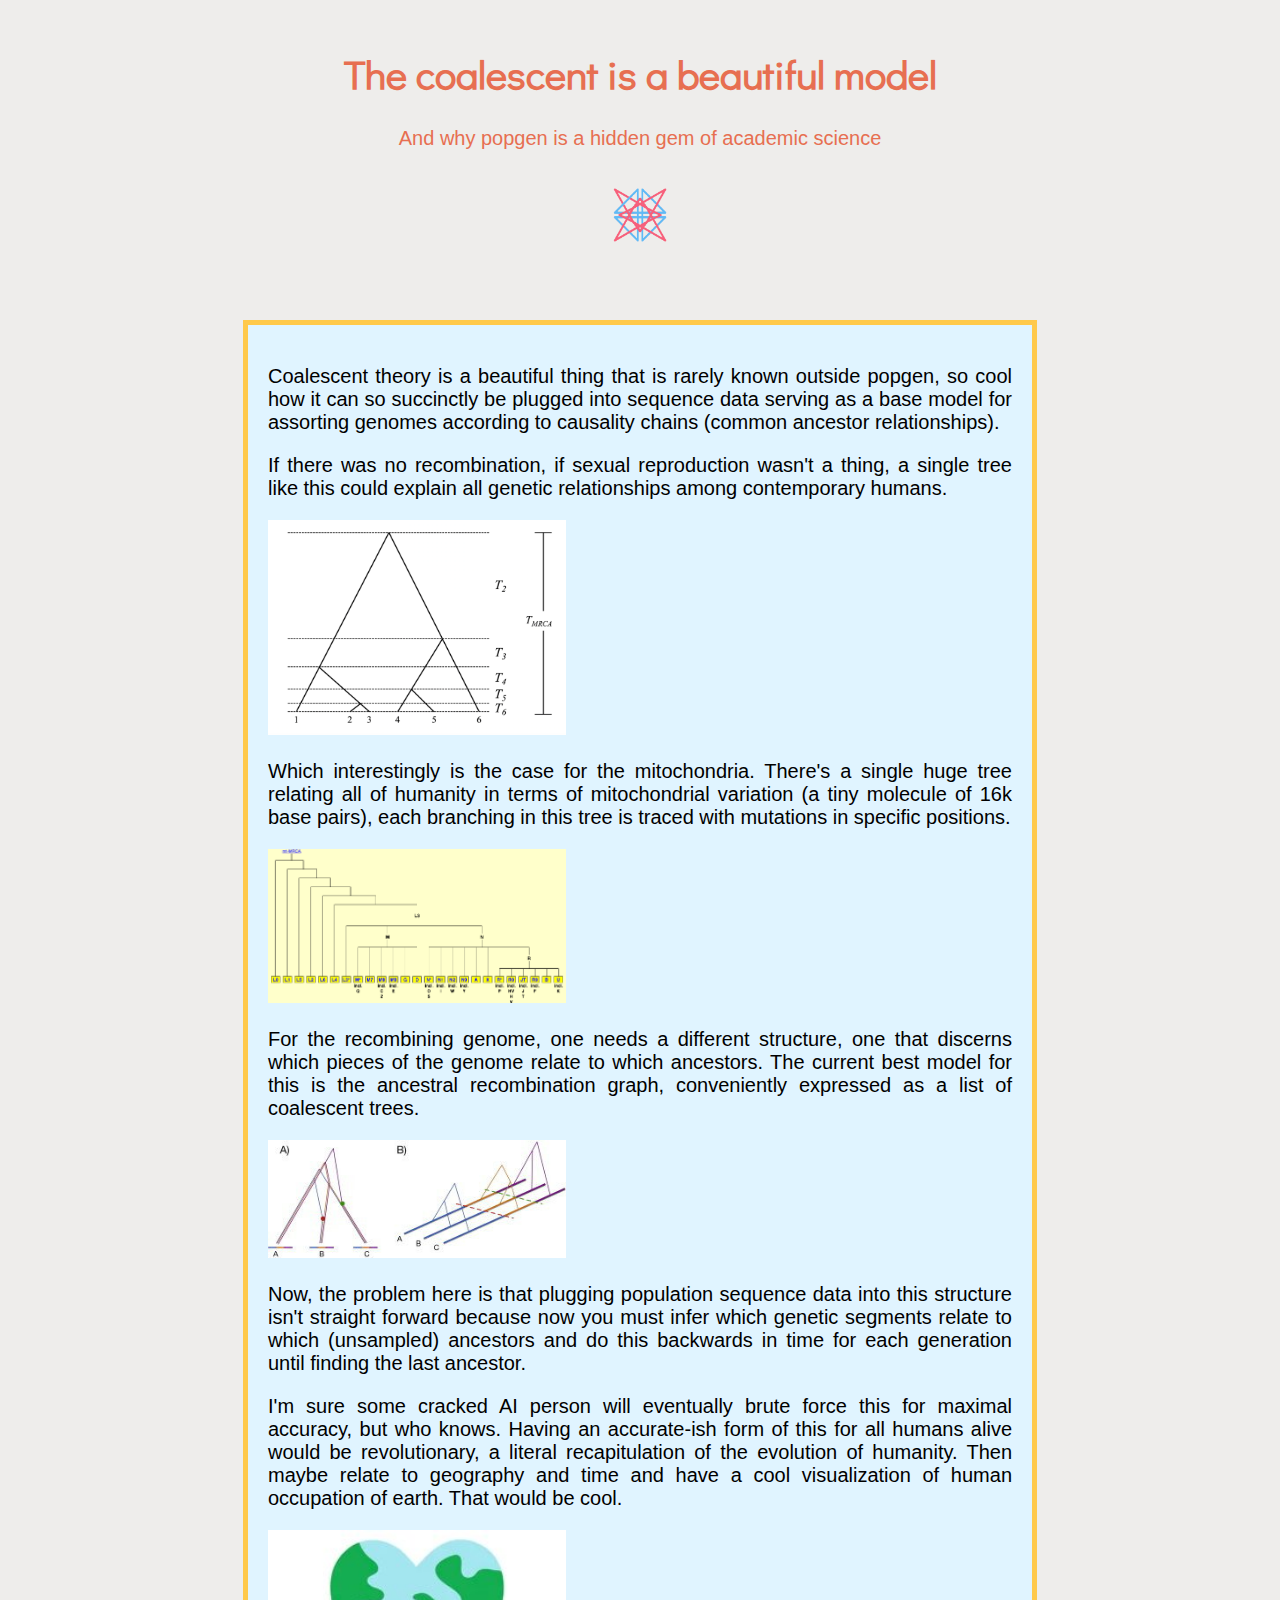
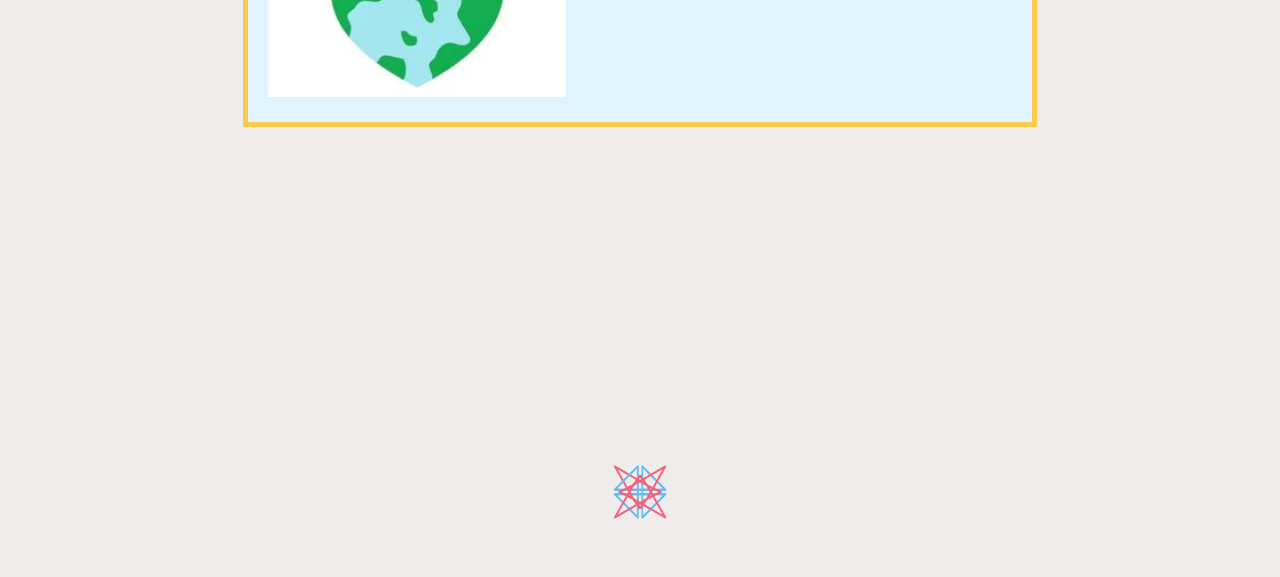
<file: pages/coalescente.html>
<!DOCTYPE html>
<html lang="en">
<head>
	<meta charset="UTF-8">
	<meta name="viewport" content="width=device-width, initial-scale=1.0">
	<title>Coalescent theory is a really cool idea</title>
	<link rel="stylesheet" href="../style.css"> <!-- Assuming you have a style.css file -->
</head>
<body>
	<header>
		<h1>The coalescent is a beautiful model</h1>
		<p>And why popgen is a hidden gem of academic science</p>
		<p class="back-link">
  				<a href="../index.html">
    				<img class="logo" src="../logo_colorful.png" alt="Back to Homepage">
  				</a>
		</p>
	</header>
	<main>
		<section>
			<div class="justified-text-2">
				<p>Coalescent theory is a beautiful thing that is rarely known outside popgen, so cool how it can so succinctly be plugged into sequence data serving as a base model for assorting genomes according to causality chains (common ancestor relationships).</p>
				<p>If there was no recombination, if sexual reproduction wasn't a thing, a single tree like this could explain all genetic relationships among contemporary humans.</p>
				<img src="coalescente.png" alt="arbol" width="300" height="300">
				<p>Which interestingly is the case for the mitochondria. There's a single huge tree relating all of humanity in terms of mitochondrial variation (a tiny molecule of 16k base pairs), each branching in this tree is traced with mutations in specific positions.</p>
				<img src="mt_tree.png" alt="arbol" width="600" height="300">
				<p>For the recombining genome, one needs a different structure, one that discerns which pieces of the genome relate to which ancestors. The current best model for this is the ancestral recombination graph, conveniently expressed as a list of coalescent trees.</p>
				<img src="arg_mini.png" alt="arg">
				<p>Now, the problem here is that plugging population sequence data into this structure isn't straight forward because now you must infer which genetic segments relate to which (unsampled) ancestors and do this backwards in time for each generation until finding the last ancestor.</p>
				<p>I'm sure some cracked AI person will eventually brute force this for maximal accuracy, but who knows. Having an accurate-ish form of this for all humans alive would be revolutionary, a literal recapitulation of the evolution of humanity. Then maybe relate to geography and time and have a cool visualization of human occupation of earth. That would be cool.</p>
				<img src="love_earth.jfif" alt="earth">
			</div>
				
		</section>
		<p class="back-link">
  			<a href="../index.html">
    			<img class="logo" src="../logo_colorful.png" alt="Back to Homepage">
  			</a>
		</p>
	</main>
</body>
</html>
</file>
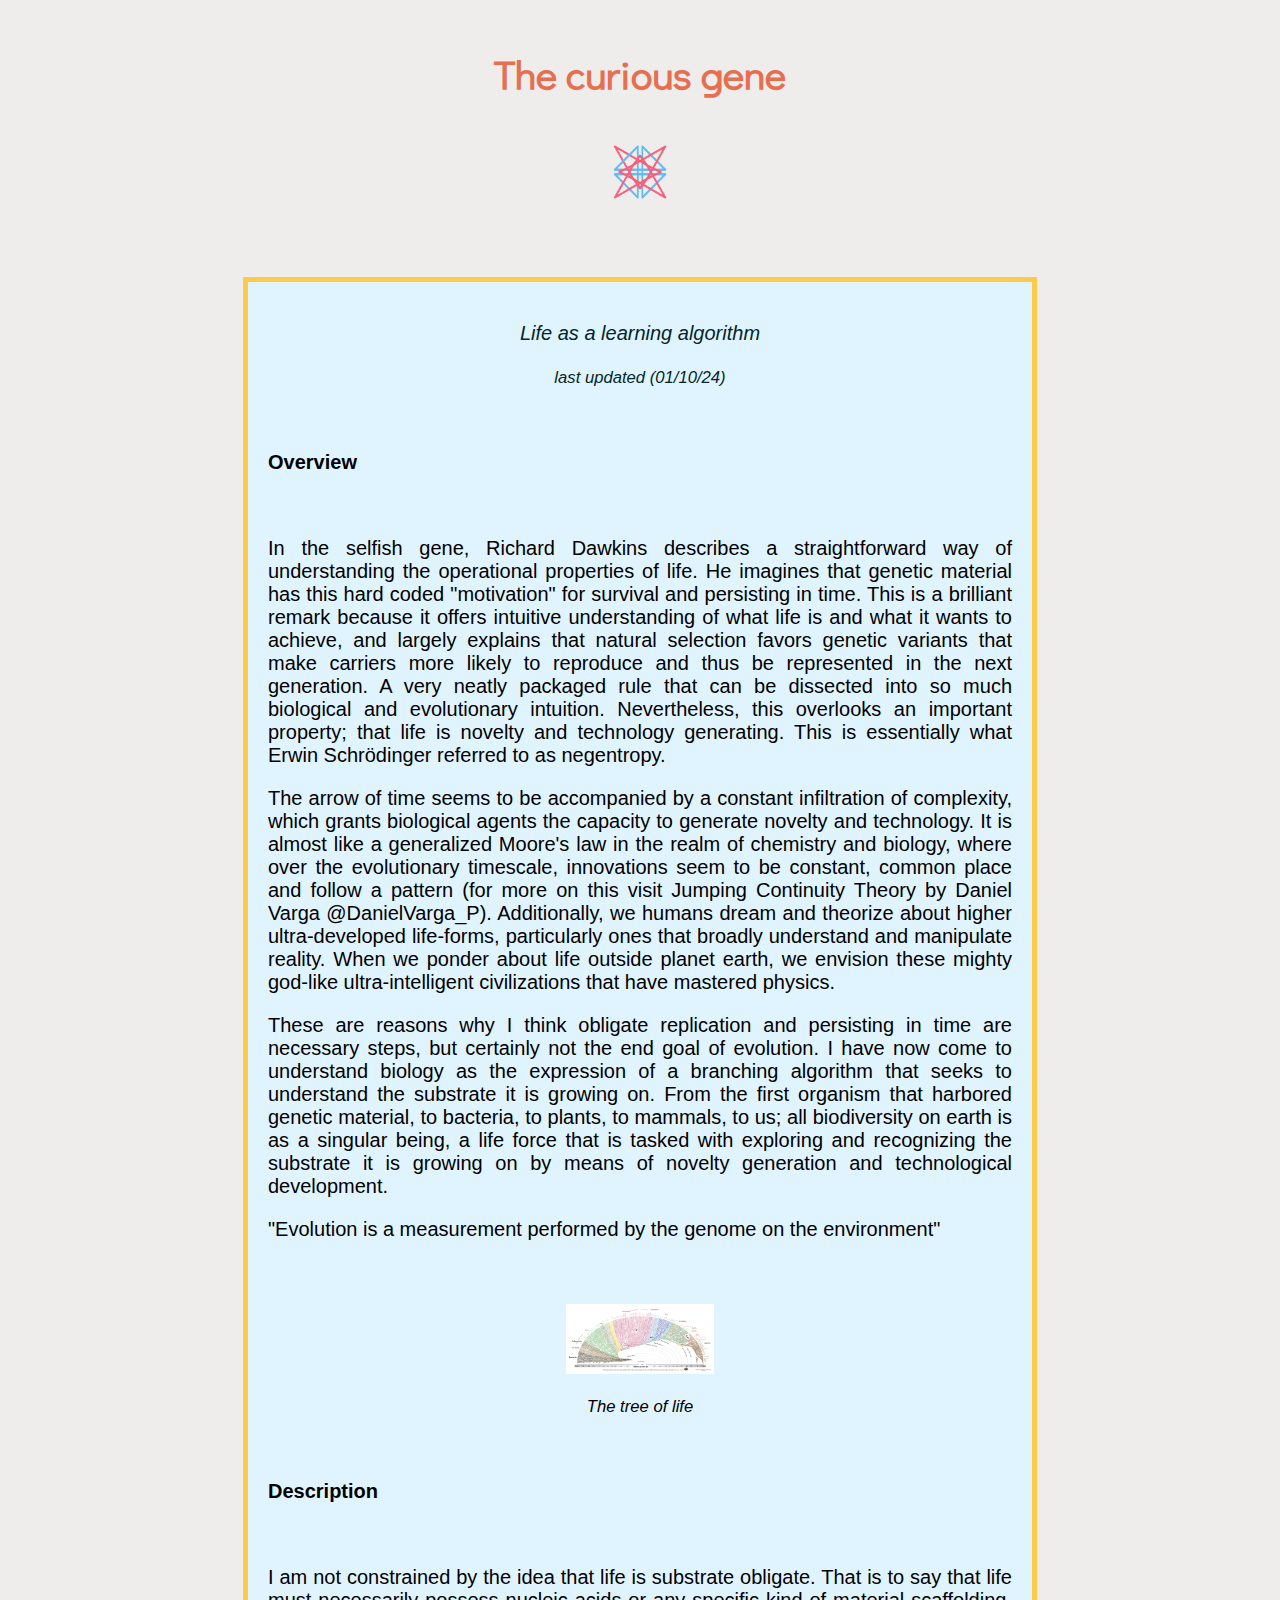
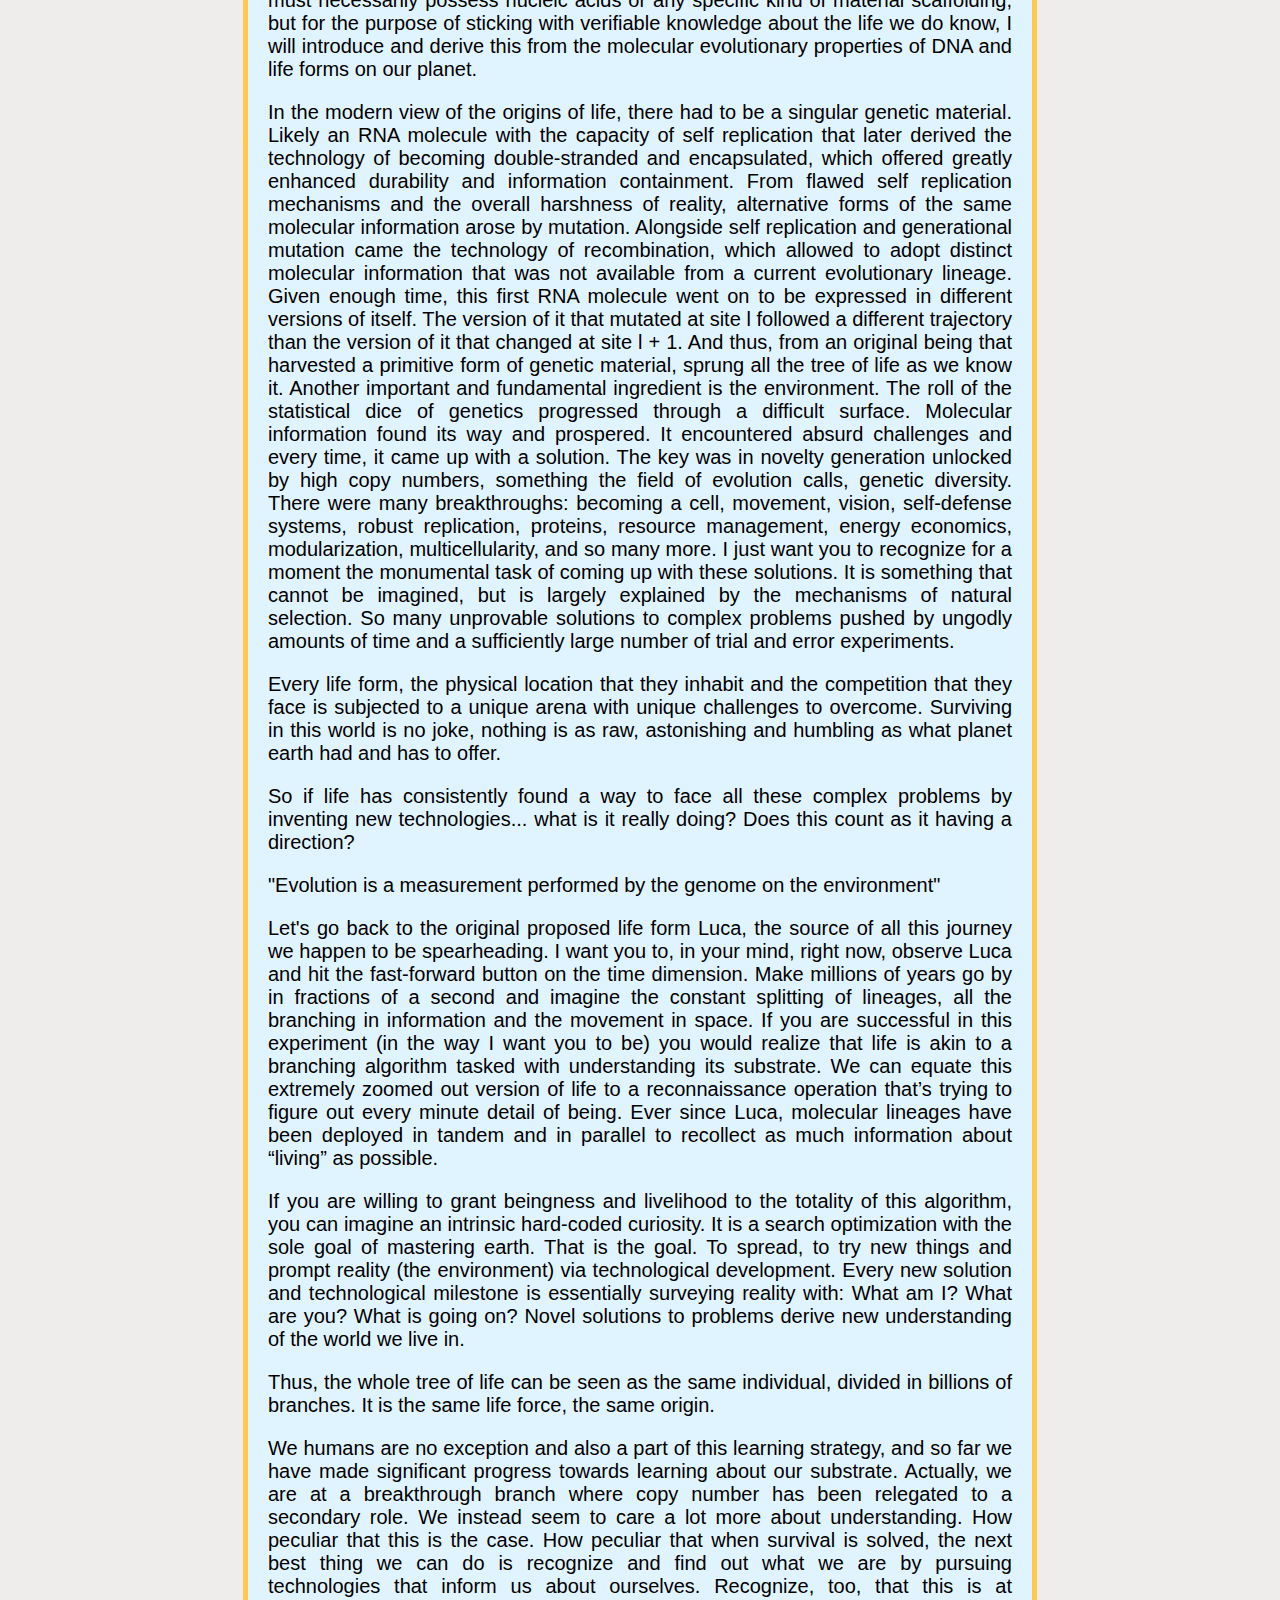
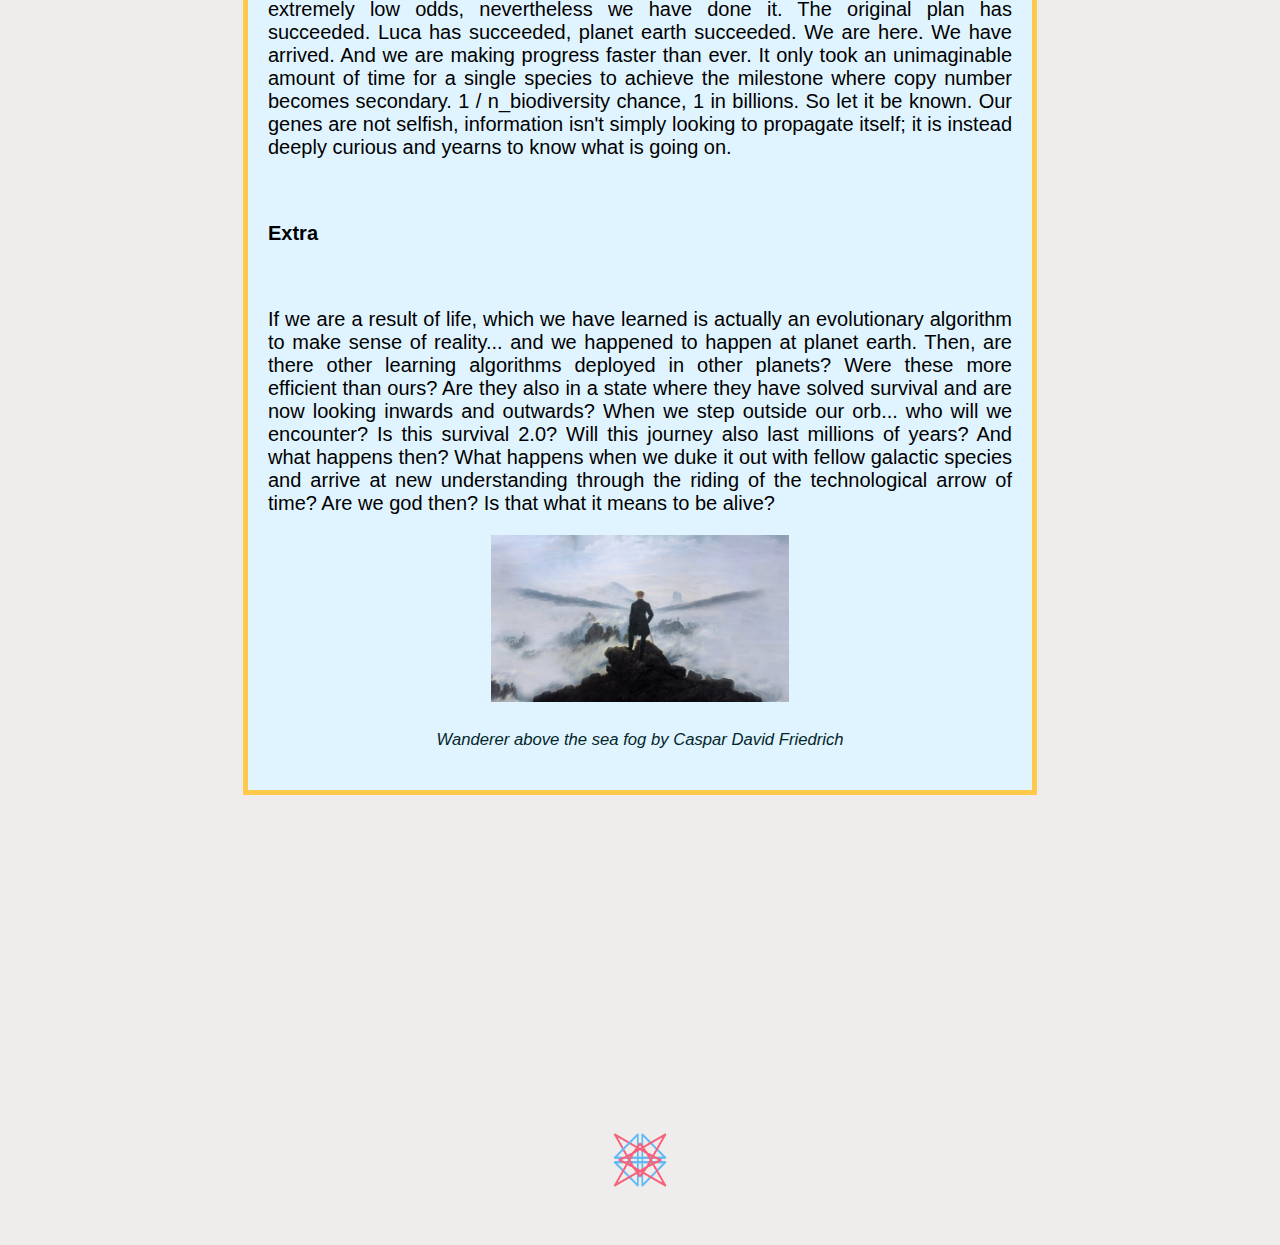
<file: pages/curious_gene.html>
<!DOCTYPE html>
<html lang="en">
<head>
	<meta charset="UTF-8">
	<meta name="viewport" content="width=device-width, initial-scale=1.0">
	<title>The curious gene</title>
	<link rel="stylesheet" href="../style.css"> <!-- Assuming you have a style.css file -->
</head>
<body>
	<header>
		<h1>The curious gene </h1>
		<p class="back-link">
  				<a href="../index.html">
    				<img class="logo" src="../logo_colorful.png" alt="Back to Homepage">
  				</a>
		</p>
	</header>
	<main>
		<section>
			<p><i>Life as a learning algorithm</i></p>
			<p><small><i>last updated (01/10/24)</small></i></p>
			<p>&nbsp;</p>
			<div class="justified-text-2">
				<p><b>Overview</b></p>
				<p>&nbsp;</p>
				<p>In the selfish gene, Richard Dawkins describes a straightforward way of understanding the operational properties of life. He imagines that genetic material has this hard coded "motivation" for survival and persisting in time. This is a brilliant remark because it offers intuitive understanding of what life is and what it wants to achieve, and largely explains that natural selection favors genetic variants that make carriers more likely to reproduce and thus be represented in the next generation. A very neatly packaged rule that can be dissected into so much biological and evolutionary intuition. Nevertheless, this overlooks an important property; that life is novelty and technology generating. This is essentially what Erwin Schrödinger referred to as negentropy.</p>
				<p>The arrow of time seems to be accompanied by a constant infiltration of complexity, which grants biological agents the capacity to generate novelty and technology. It is almost like a generalized Moore's law in the realm of chemistry and biology, where over the evolutionary timescale, innovations seem to be constant, common place and follow a pattern (for more on this visit Jumping Continuity Theory by Daniel Varga @DanielVarga_P). Additionally, we humans dream and theorize about higher ultra-developed life-forms, particularly ones that broadly understand and manipulate reality. When we ponder about life outside planet earth, we envision these mighty god-like ultra-intelligent civilizations that have mastered physics.</p>
				<p>These are reasons why I think obligate replication and persisting in time are necessary steps, but certainly not the end goal of evolution. I have now come to understand biology as the expression of a branching algorithm that seeks to understand the substrate it is growing on. From the first organism that harbored genetic material, to bacteria, to plants, to mammals, to us; all biodiversity on earth is as a singular being, a life force that is tasked with exploring and recognizing the substrate it is growing on by means of novelty generation and technological development.</p>
				<p>"Evolution is a measurement performed by the genome on the environment"</p>
				<p>&nbsp;</p>
				<a href="https://www.evogeneao.com/en" target="_blank">
  					<img src="tree-of-life.png" alt="tree-of-life" class="embedded-images">
				</a>
				<div class="justified-text">
					<p><small><i>The tree of life </i></small></p>
				</div>
				<p>&nbsp;</p>
				<p><b>Description</b></p>
				<p>&nbsp;</p>
				<p>I am not constrained by the idea that life is substrate obligate. That is to say that life must necessarily possess nucleic acids or any specific kind of material scaffolding, but for the purpose of sticking with verifiable knowledge about the life we do know, I will introduce and derive this from the molecular evolutionary properties of DNA and life forms on our planet.</p>
				<p>In the modern view of the origins of life, there had to be a singular genetic material. Likely an RNA molecule with the capacity of self replication that later derived the technology of becoming double-stranded and encapsulated, which offered greatly enhanced durability and information containment. From flawed self replication mechanisms and the overall harshness of reality, alternative forms of the same molecular information arose by mutation. Alongside self replication and generational mutation came the technology of recombination, which allowed to adopt distinct molecular information that was not available from a current evolutionary lineage. Given enough time, this first RNA molecule went on to be expressed in different versions of itself. The version of it that mutated at site l followed a different trajectory than the version of it that changed at site l + 1. And thus, from an original being that harvested a primitive form of genetic material, sprung all the tree of life as we know it. Another important and fundamental ingredient is the environment. The roll of the statistical dice of genetics progressed through a difficult surface. Molecular information found its way and prospered. It encountered absurd challenges and every time, it came up with a solution. The key was in novelty generation unlocked by high copy numbers, something the field of evolution calls, genetic diversity. There were many breakthroughs: becoming a cell, movement, vision, self-defense systems, robust replication, proteins, resource management, energy economics, modularization, multicellularity, and so many more. I just want you to recognize for a moment the monumental task of coming up with these solutions. It is something that cannot be imagined, but is largely explained by the mechanisms of natural selection. So many unprovable solutions to complex problems pushed by ungodly amounts of time and a sufficiently large number of trial and error experiments.</p>
				<p>Every life form, the physical location that they inhabit and the competition that they face is subjected to a unique arena with unique challenges to overcome. Surviving in this world is no joke, nothing is as raw, astonishing and humbling as what planet earth had and has to offer.</p>
				<p>So if life has consistently found a way to face all these complex problems by inventing new technologies... what is it really doing? Does this count as it having a direction?</p>
				<p>"Evolution is a measurement performed by the genome on the environment"</p>
				<p>Let's go back to the original proposed life form Luca, the source of all this journey we happen to be spearheading. I want you to, in your mind, right now, observe Luca and hit the fast-forward button on the time dimension. Make millions of years go by in fractions of a second and imagine the constant splitting of lineages, all the branching in information and the movement in space. If you are successful in this experiment (in the way I want you to be) you would realize that life is akin to a branching algorithm tasked with understanding its substrate. We can equate this extremely zoomed out version of life to a reconnaissance operation that’s trying to figure out every minute detail of being. Ever since Luca, molecular lineages have been deployed in tandem and in parallel to recollect as much information about “living” as possible.</p>
				<p>If you are willing to grant beingness and livelihood to the totality of this algorithm, you can imagine an intrinsic hard-coded curiosity. It is a search optimization with the sole goal of mastering earth. That is the goal. To spread, to try new things and prompt reality (the environment) via technological development. Every new solution and technological milestone is essentially surveying reality with: What am I? What are you? What is going on? Novel solutions to problems derive new understanding of the world we live in.</p>
				<p>Thus, the whole tree of life can be seen as the same individual, divided in billions of branches. It is the same life force, the same origin.</p>
				<p>We humans are no exception and also a part of this learning strategy, and so far we have made significant progress towards learning about our substrate. Actually, we are at a breakthrough branch where copy number has been relegated to a secondary role. We instead seem to care a lot more about understanding. How peculiar that this is the case. How peculiar that when survival is solved, the next best thing we can do is recognize and find out what we are by pursuing technologies that inform us about ourselves. Recognize, too, that this is at extremely low odds, nevertheless we have done it. The original plan has succeeded. Luca has succeeded, planet earth succeeded. We are here. We have arrived. And we are making progress faster than ever. It only took an unimaginable amount of time for a single species to achieve the milestone where copy number becomes secondary. 1 / n_biodiversity chance, 1 in billions. So let it be known. Our genes are not selfish, information isn't simply looking to propagate itself; it is instead deeply curious and yearns to know what is going on.</p>
				<p>&nbsp;</p>
				<p><b>Extra</b></p>
				<p>&nbsp;</p>
				<p>If we are a result of life, which we have learned is actually an evolutionary algorithm to make sense of reality... and we happened to happen at planet earth. Then, are there other learning algorithms deployed in other planets? Were these more efficient than ours? Are they also in a state where they have solved survival and are now looking inwards and outwards? When we step outside our orb... who will we encounter? Is this survival 2.0? Will this journey also last millions of years? And what happens then? What happens when we duke it out with fellow galactic species and arrive at new understanding through the riding of the technological arrow of time? Are we god then? Is that what it means to be alive?</p>
			</div>
			<img src="Wanderer.jpeg" alt="Caspar David Friedrich">
			<p><small><i>Wanderer above the sea fog by Caspar David Friedrich</i></small></p>
		</section>
			<p class="back-link">
  				<a href="../index.html">
    				<img class="logo" src="../logo_colorful.png" alt="Back to Homepage">
  				</a>
			</p>
		</section>
	</main>
</file>
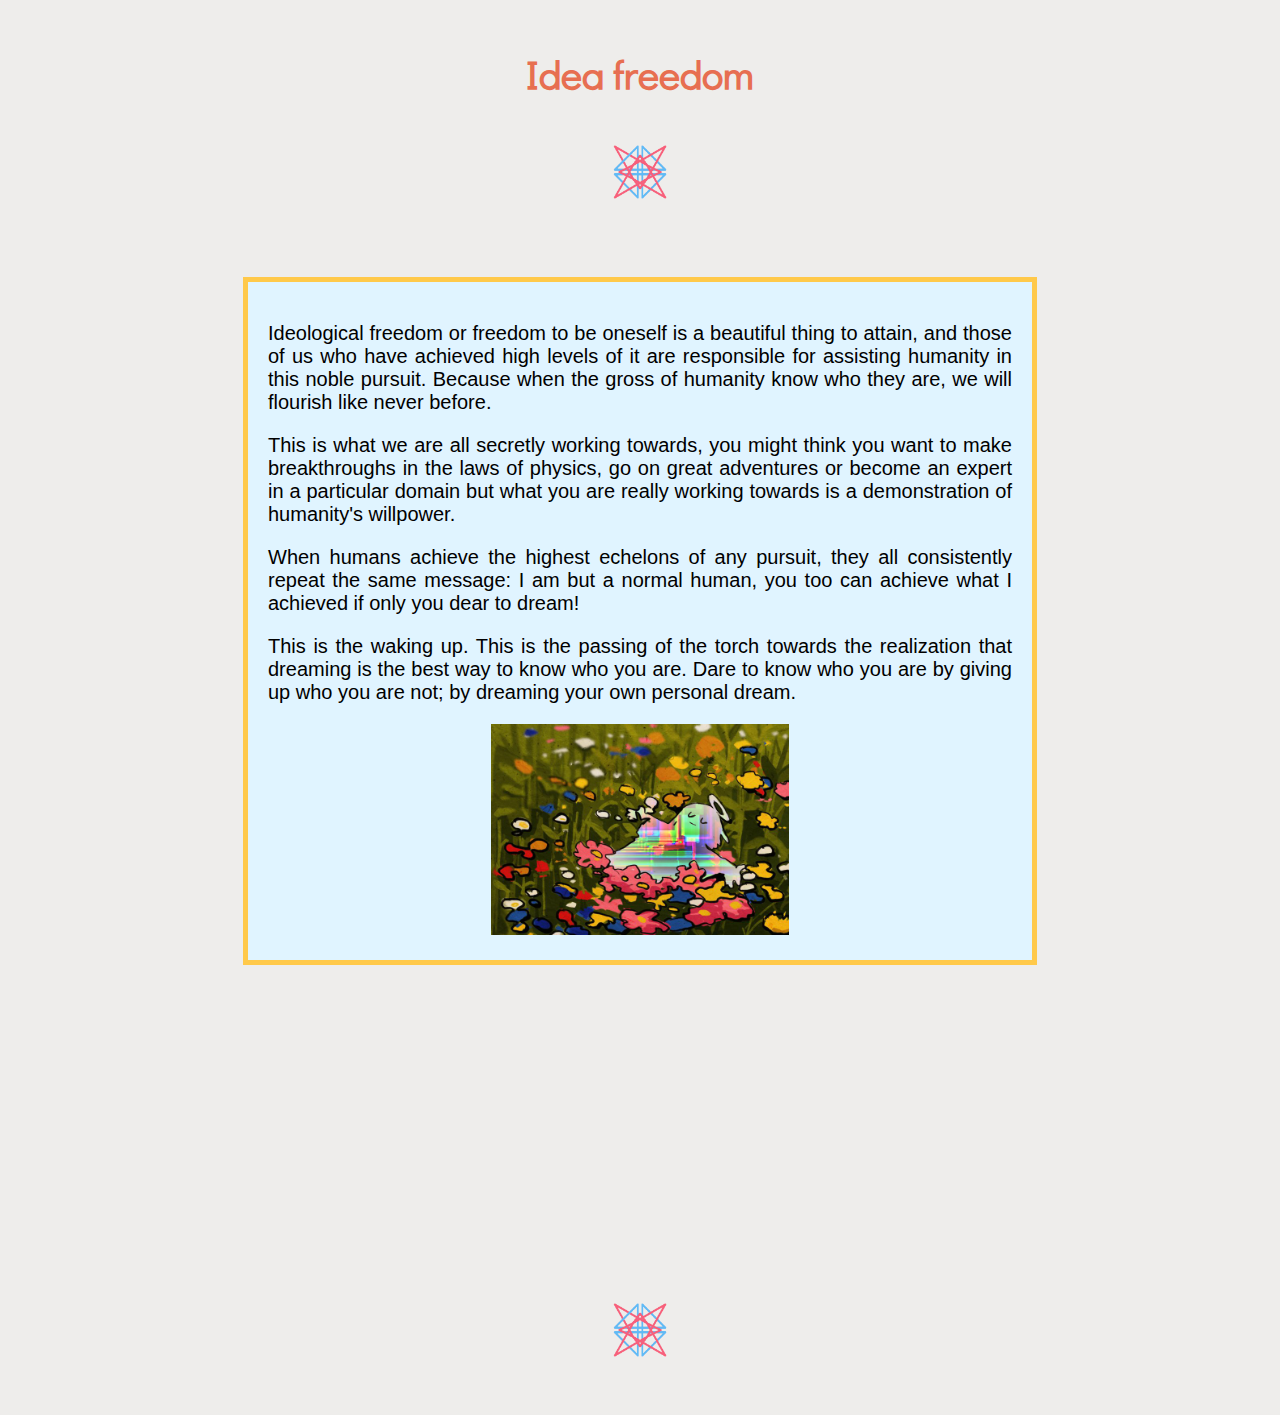
<file: pages/idea_freedom.html>
<!DOCTYPE html>
<html lang="en">
<head>
	<meta charset="UTF-8">
	<meta name="viewport" content="width=device-width, initial-scale=1.0">
	<title>Ideological freedom</title>
	<link rel="stylesheet" href="../style.css"> <!-- Assuming you have a style.css file -->
</head>
<body>
	<header>
		<h1>Idea freedom</h1>
		<p class="back-link">
  			<a href="../index.html">
    			<img class="logo" src="../logo_colorful.png" alt="Back to Homepage">
  			</a>
		</p>
	</header>
	<main>
		<section>
			<div class="justified-text-2">
				<p>Ideological freedom or  freedom to be oneself is a beautiful thing to attain, and those of us who have achieved high levels of it are responsible for assisting humanity in this noble pursuit. Because when the gross of humanity know who they are, we will flourish like never before.</p>
				<p>This is what we are all secretly working towards, you might think you want to make breakthroughs in the laws of physics, go on great adventures or become an expert in a particular domain but what you are really working towards is a demonstration of humanity's willpower.</p>
				<p>When humans achieve the highest echelons of any pursuit, they all consistently repeat the same message: I am but a normal human, you too can achieve what I achieved if only you dear to dream! </p>
				<p>This is the waking up. This is the passing of the torch towards the realization that dreaming is the best way to know who you are. Dare to know who you are by giving up who you are not; by dreaming your own personal dream. </p>
			</div>
			<img src="libertad_colores.jpg" alt="colors" width="350" height="350">
		</section>
		<p class="back-link">
  			<a href="../index.html">
    			<img class="logo" src="../logo_colorful.png" alt="Back to Homepage">
  			</a>
		</p>
	</main>
</body>
</html>
</file>
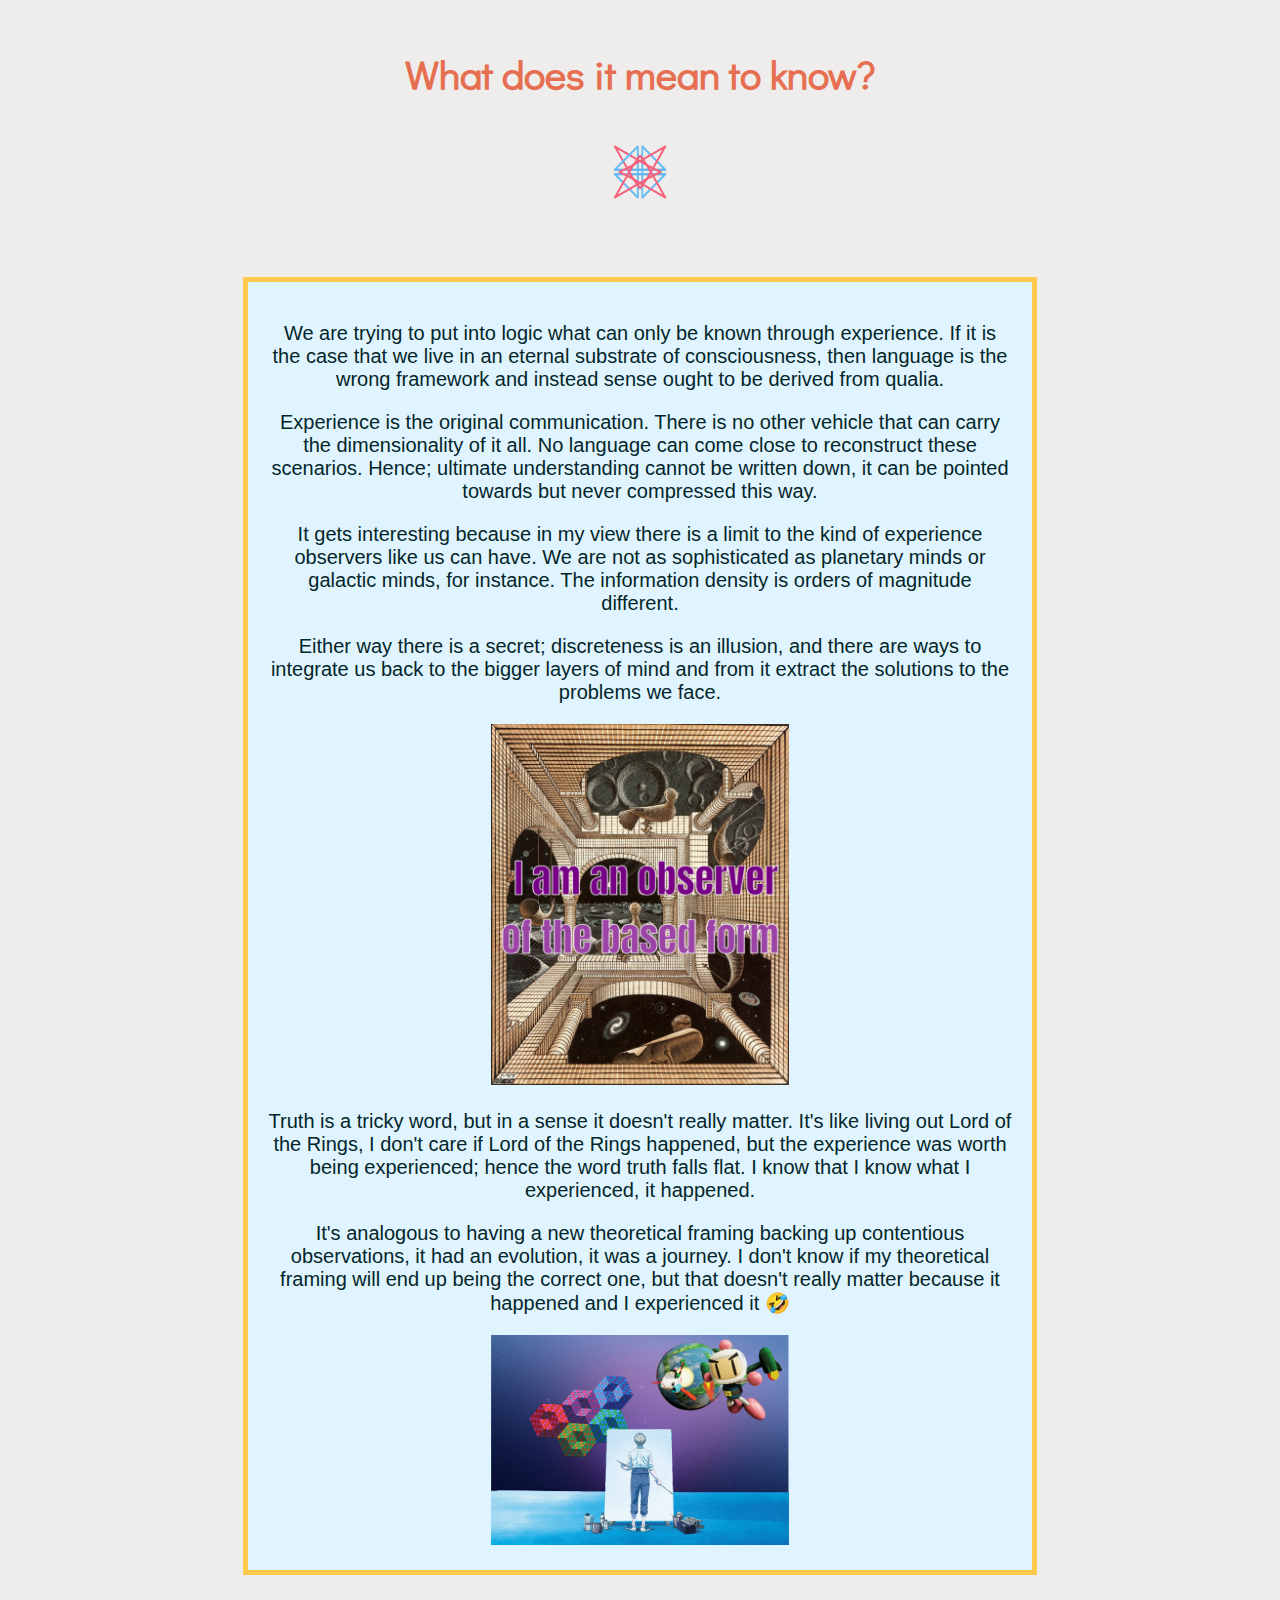
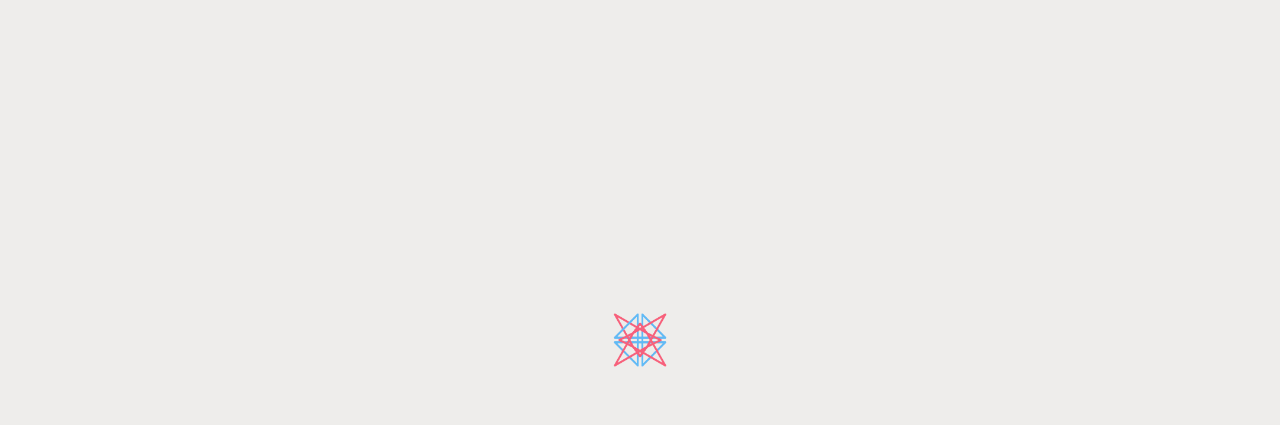
<file: pages/info_&_experience.html>
<!DOCTYPE html>
<html lang="en">
<head>
	<meta charset="UTF-8">
	<meta name="viewport" content="width=device-width, initial-scale=1.0">
	<title>Experience and information</title>
	<link rel="stylesheet" href="../style.css"> <!-- Assuming you have a style.css file -->
</head>
<body>
	<header>
		<h1>What does it mean to know?</h1>
		<p class="back-link">
  			<a href="../index.html">
    			<img class="logo" src="../logo_colorful.png" alt="Back to Homepage">
  			</a>
		</p>
	</header>
	<main>
		<section>
				<p>We are trying to put into logic what can only be known through experience. If it is the case that we live in an eternal substrate of consciousness, then language is the wrong framework and instead sense ought to be derived from qualia.</p>
				<p>Experience is the original communication. There is no other vehicle that can carry the dimensionality of it all. No language can come close to reconstruct these scenarios. Hence; ultimate understanding cannot be written down, it can be pointed towards but never compressed this way.</p>
				<p>It gets interesting because in my view there is a limit to the kind of experience observers like us can have. We are not as sophisticated as planetary minds or galactic minds, for instance. The information density is orders of magnitude different.</p>
				<p>Either way there is a secret; discreteness is an illusion, and there are ways to integrate us back to the bigger layers of mind  and from it extract the solutions to the problems we face. </p>
				<img src="../an_observer.png" alt="colors">
				<p>Truth is a tricky word, but in a sense it doesn't really matter. It's like living out Lord of the Rings, I don't care if Lord of the Rings happened, but the experience was worth being experienced; hence the word truth falls flat. I know that I know what I experienced, it happened.</p>
				<p>It's analogous to having a  new theoretical framing backing up contentious observations, it had an evolution, it was a journey. I don't know if my theoretical framing will end up being the correct one, but that doesn't really matter because it happened and I experienced it 🤣</p>
				<img src="blue_dreams.png" alt="colors" width="550" height="400">
		</section>
		<p class="back-link">
  			<a href="../index.html">
    			<img class="logo" src="../logo_colorful.png" alt="Back to Homepage">
  			</a>
		</p>
	</main>
</body>
</html>
</file>
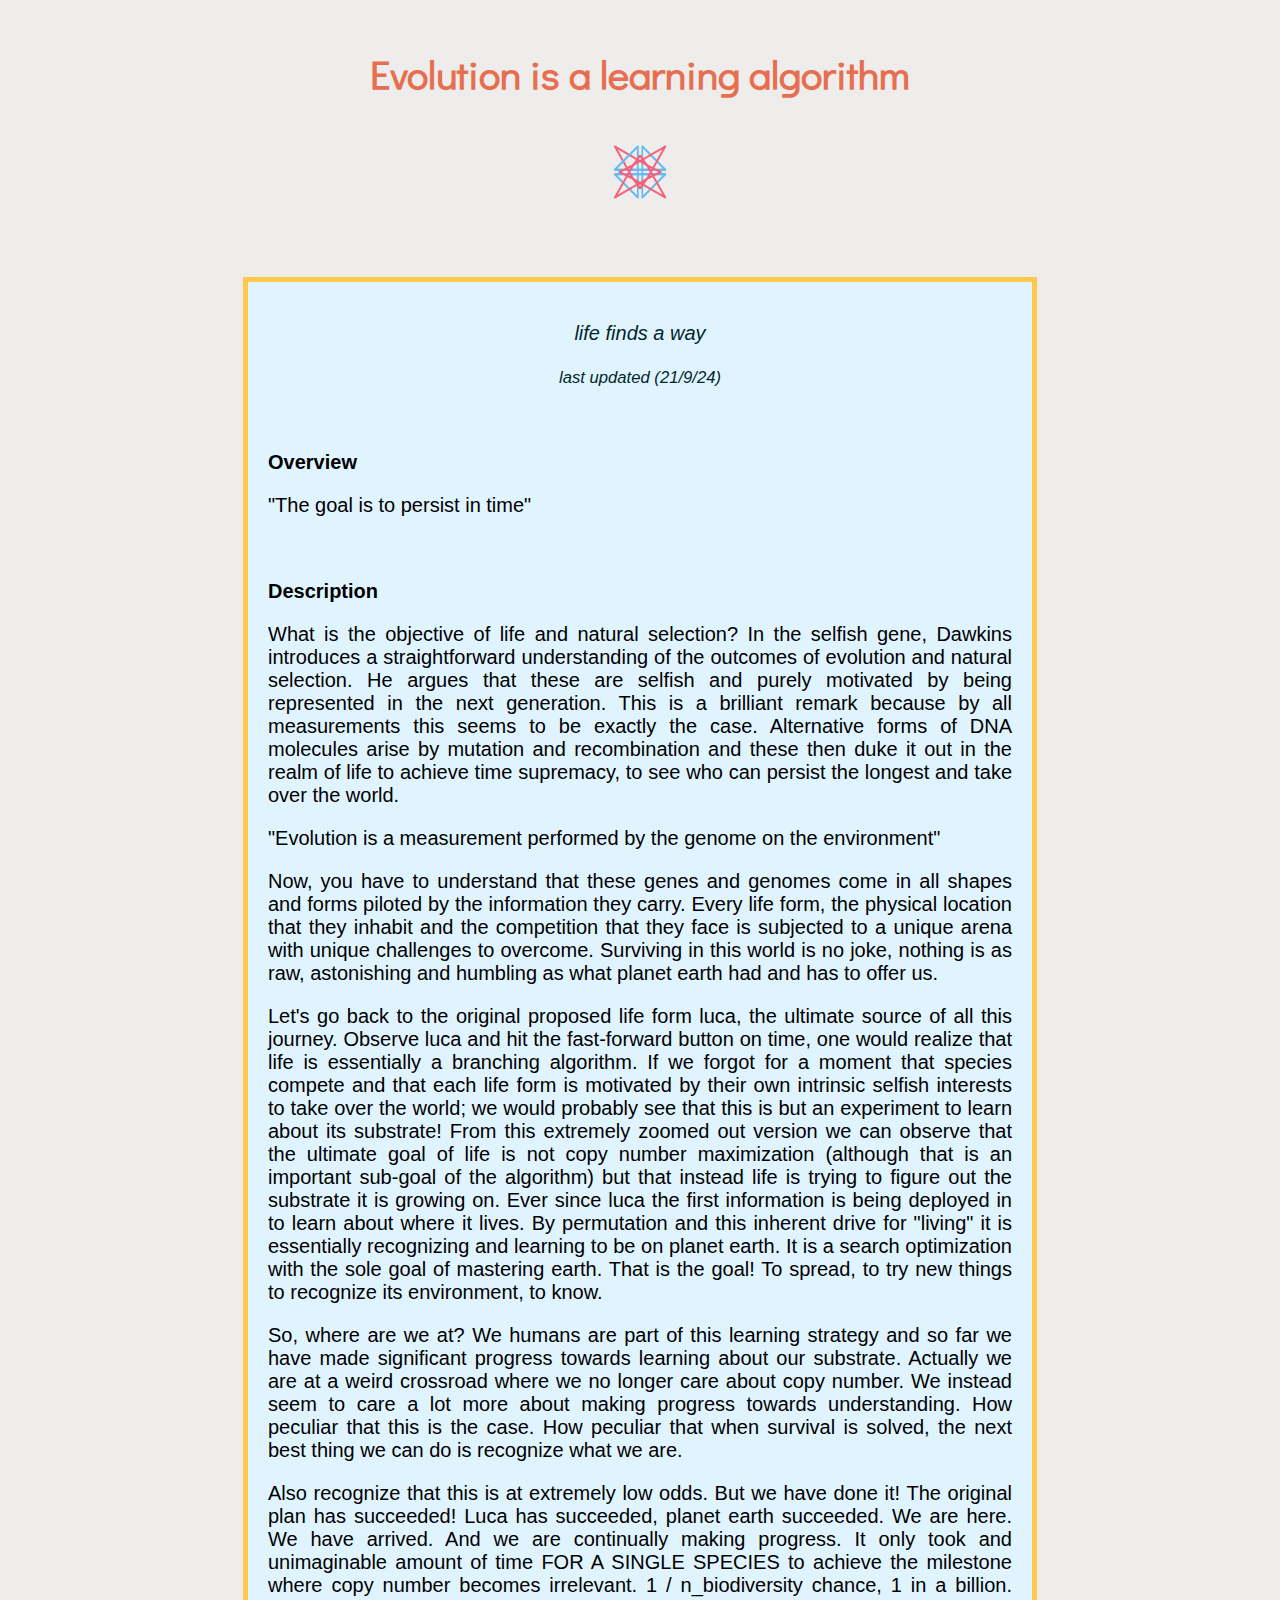
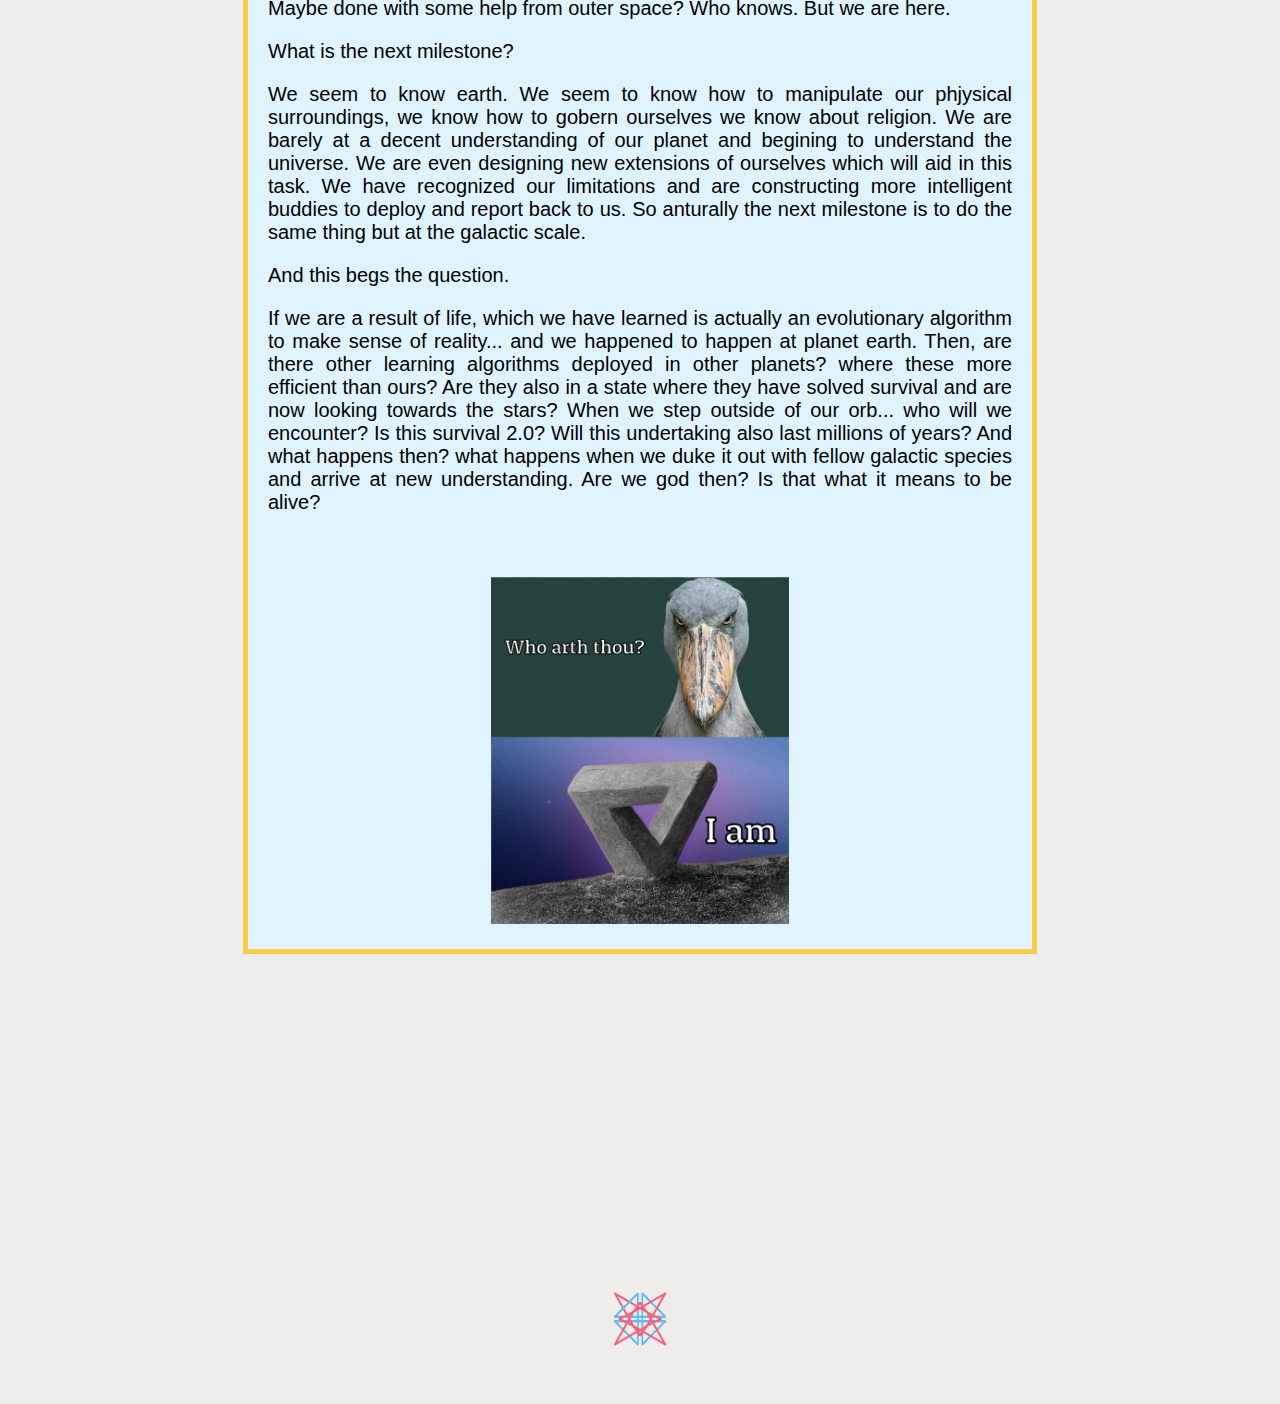
<file: pages/life_is_learning.html>
<!DOCTYPE html>
<html lang="en">
<head>
	<meta charset="UTF-8">
	<meta name="viewport" content="width=device-width, initial-scale=1.0">
	<title> Evolution is a learning algorithm </title>
	<link rel="stylesheet" href="../style.css"> <!-- Assuming you have a style.css file -->
</head>
<body>
	<header>
		<h1> Evolution is a learning algorithm </h1>
		<p class="back-link">
  				<a href="../index.html">
    				<img class="logo" src="../logo_colorful.png" alt="Back to Homepage">
  				</a>
		</p>
	</header>
    <main>
		<section>
			<p><i>life finds a way</i></p>
			<p><small><i>last updated (21/9/24)</small></i></p>
			<p>&nbsp;</p>
			<div class="justified-text-2">
				<p><b>Overview</b></p>
				<p>"The goal is to persist in time"</p>
				
				<p>&nbsp;</p>
				<p><b>Description</b></p>
				<p>What is the objective of life and natural selection? In the selfish gene, Dawkins introduces a straightforward understanding of the outcomes of evolution and natural selection. He argues that these are selfish and purely motivated by  being represented in the next generation. This is a brilliant remark because by all measurements this seems to be exactly the case. Alternative forms of DNA molecules arise by mutation and recombination and these then duke it out in the realm of life to achieve time supremacy, to see who can persist the longest and take over the world.</p>
				<p>"Evolution is a measurement performed by the genome on the environment"</p>
				<p>Now, you have to understand that these genes and genomes come in all shapes and forms piloted by the information they carry. Every life form, the physical location that they inhabit and the competition that they face is subjected to a unique arena with unique challenges to overcome. Surviving in this world is no joke, nothing is as raw, astonishing and humbling as what planet earth had and has to offer us.</p>
				<p>Let's go back to the original proposed life form luca, the ultimate source of all this journey. Observe luca and hit the fast-forward button on time, one would realize that life is essentially a branching algorithm. If we forgot for a moment that species compete and that each life form is motivated by their own intrinsic selfish interests to take over the world; we would probably see that this is but an experiment to learn about its substrate! From this extremely zoomed out version we can observe that the ultimate goal of life is not copy number maximization (although that is an important sub-goal of the algorithm) but that instead life is trying to figure out the substrate it is growing on. Ever since luca the first information is being deployed in to learn about where it lives. By permutation and this inherent drive for "living" it is essentially recognizing and learning to be on planet earth. It is a search optimization with the sole goal of mastering earth. That is the goal! To spread, to try new things to recognize its environment, to know. </p>
				<p>So, where are we at? We humans are part of this learning strategy and so far we have made significant progress towards learning about our substrate. Actually we are at a weird crossroad where we no longer care about copy number. We instead seem to care a lot more about making progress towards understanding. How peculiar that this is the case. How peculiar that when survival is solved, the next best thing we can do is recognize what we are. </p>
				<p>Also recognize that this is at extremely low odds. But we have done it! The original plan has succeeded! Luca has succeeded, planet earth succeeded. We are here. We have arrived. And we are continually making progress. It only took and unimaginable amount of time FOR A SINGLE SPECIES to achieve the milestone where copy number becomes irrelevant. 1 / n_biodiversity chance, 1 in a billion. Maybe done with some help from outer space? Who knows. But we are here. </p>
				<p>What is the next milestone?</p>
				<p>We seem to know earth. We seem to know how to manipulate our phjysical surroundings, we know how to gobern ourselves we know about religion. We are barely at a decent understanding of our planet and begining to understand the universe. We are even designing new extensions of ourselves which will aid in this task. We have recognized our limitations and are constructing more intelligent buddies to deploy and report back to us. So anturally the next milestone is to do the same thing but at the galactic scale. </p>
				<p>And this begs the question.</p>
				<p>If we are a result of life, which we have learned is actually an evolutionary algorithm to make sense of reality... and we happened to happen at planet earth. Then, are there other learning algorithms deployed in other planets? where these more efficient than ours? Are they also in a state where they have solved survival and are now looking towards the stars? When we step outside of our orb... who will we encounter? Is this survival 2.0? Will this undertaking also last millions of years? And what happens then? what happens when we duke it out with fellow galactic species and arrive at new understanding. Are we god then? Is that what it means to be alive? </p>
				<p>&nbsp;</p>
			</div>
			<img src="i_am_meme.png" alt="I_am">
		</section>
			<p class="back-link">
  				<a href="../index.html">
    				<img class="logo" src="../logo_colorful.png" alt="Back to Homepage">
  				</a>
			</p>
		</section>
	</main>
</file>
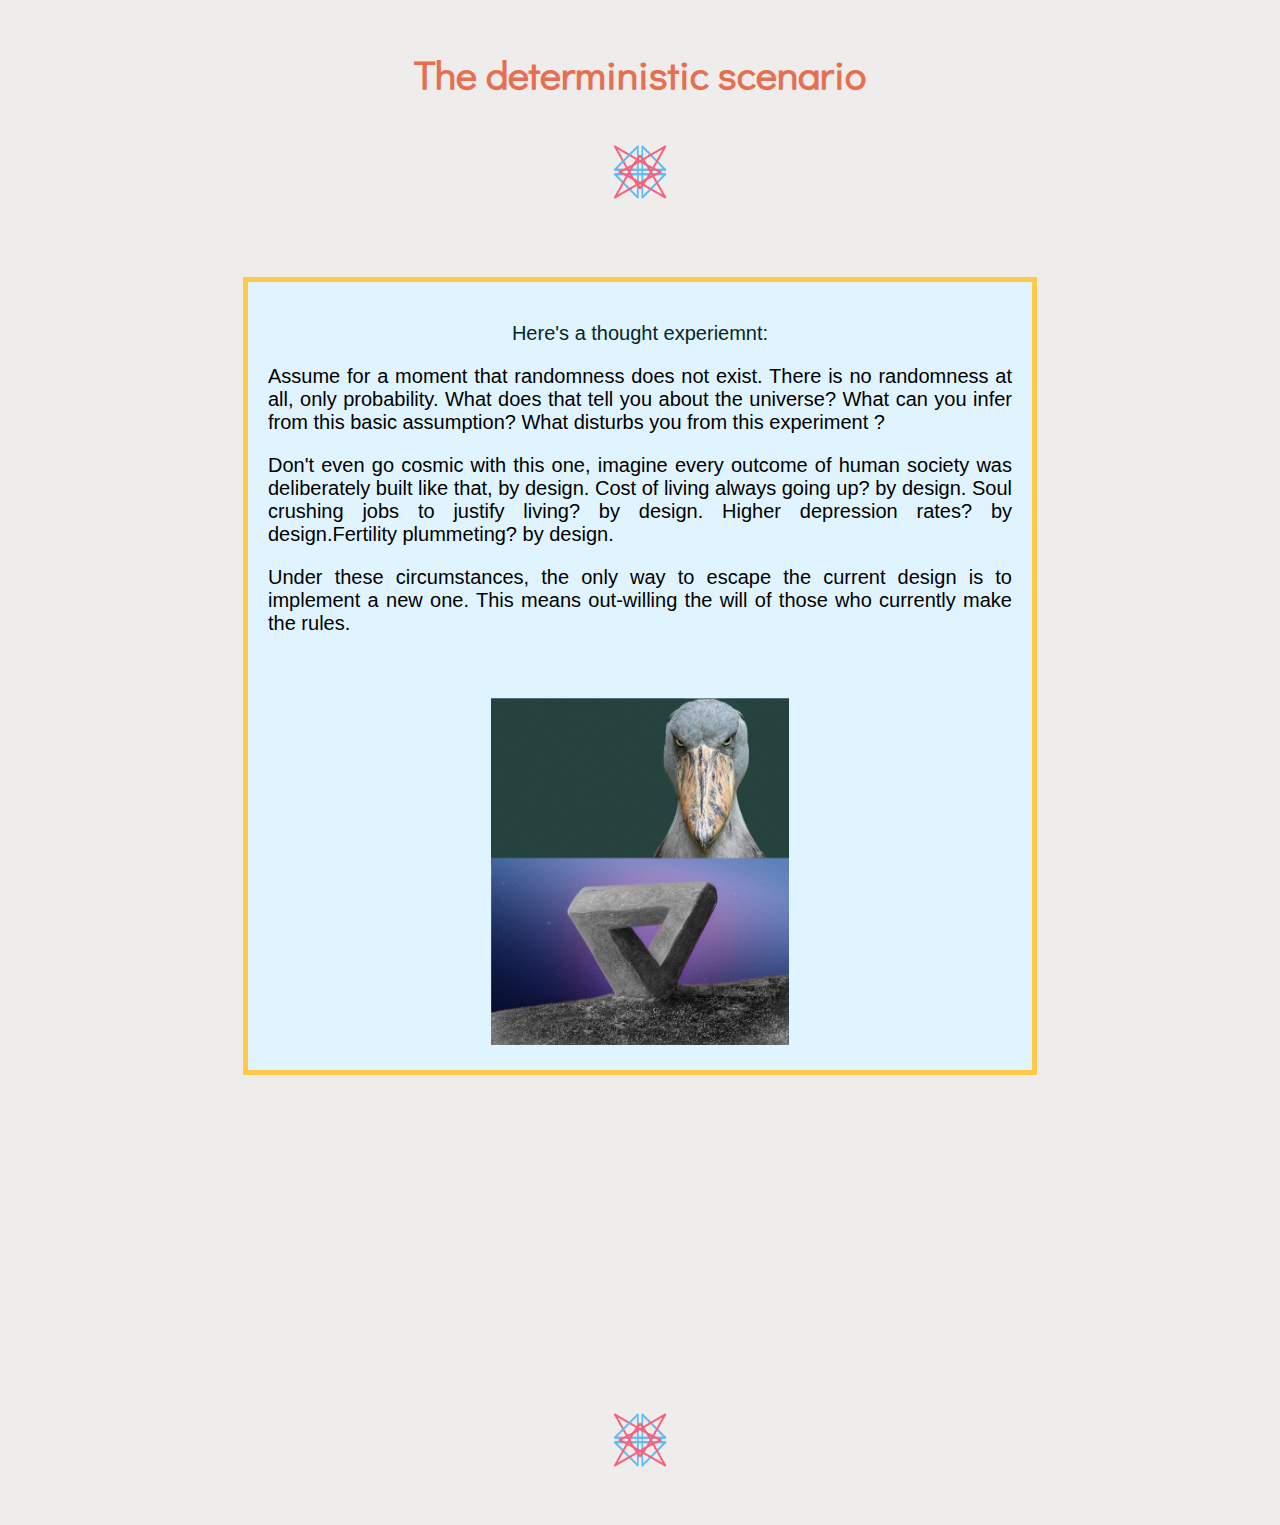
<file: pages/no_random.html>
<!DOCTYPE html>
<html lang="en">
<head>
	<meta charset="UTF-8">
	<meta name="viewport" content="width=device-width, initial-scale=1.0">
	<title>Thinking about randomness</title>
	<link rel="stylesheet" href="../style.css"> <!-- Assuming you have a style.css file -->
</head>
<body>
	<header>
		<h1>The deterministic scenario</h1>
		<p class="back-link">
  			<a href="../index.html">
    			<img class="logo" src="../logo_colorful.png" alt="Back to Homepage">
  			</a>
		</p>
	</header>
	<main>
		<section>
			<p>Here's a thought experiemnt:</p>
			<div class="justified-text-2">
			<p>Assume for a moment that randomness does not exist. There is no randomness at all, only probability. What does that tell you about the universe? What can you infer from this basic assumption? What disturbs you from this experiment ?</p>
			<p>Don't even go cosmic with this one, imagine every outcome of human society was deliberately built like that, by design. Cost of living always going up? by design. Soul crushing jobs to justify living? by design. Higher depression rates? by design.Fertility plummeting? by design.</p>
			<p>Under these circumstances, the only way to escape the current design is to implement a new one. This means out-willing the will of those who currently make the rules.</p>
			<p>&nbsp;</p>
			</div>
			<img src="../no_context.png" alt="colors" width="550" height="400">
		</section>
		<p class="back-link">
  			<a href="../index.html">
    			<img class="logo" src="../logo_colorful.png" alt="Back to Homepage">
  			</a>
		</p>
	</main>
</file>
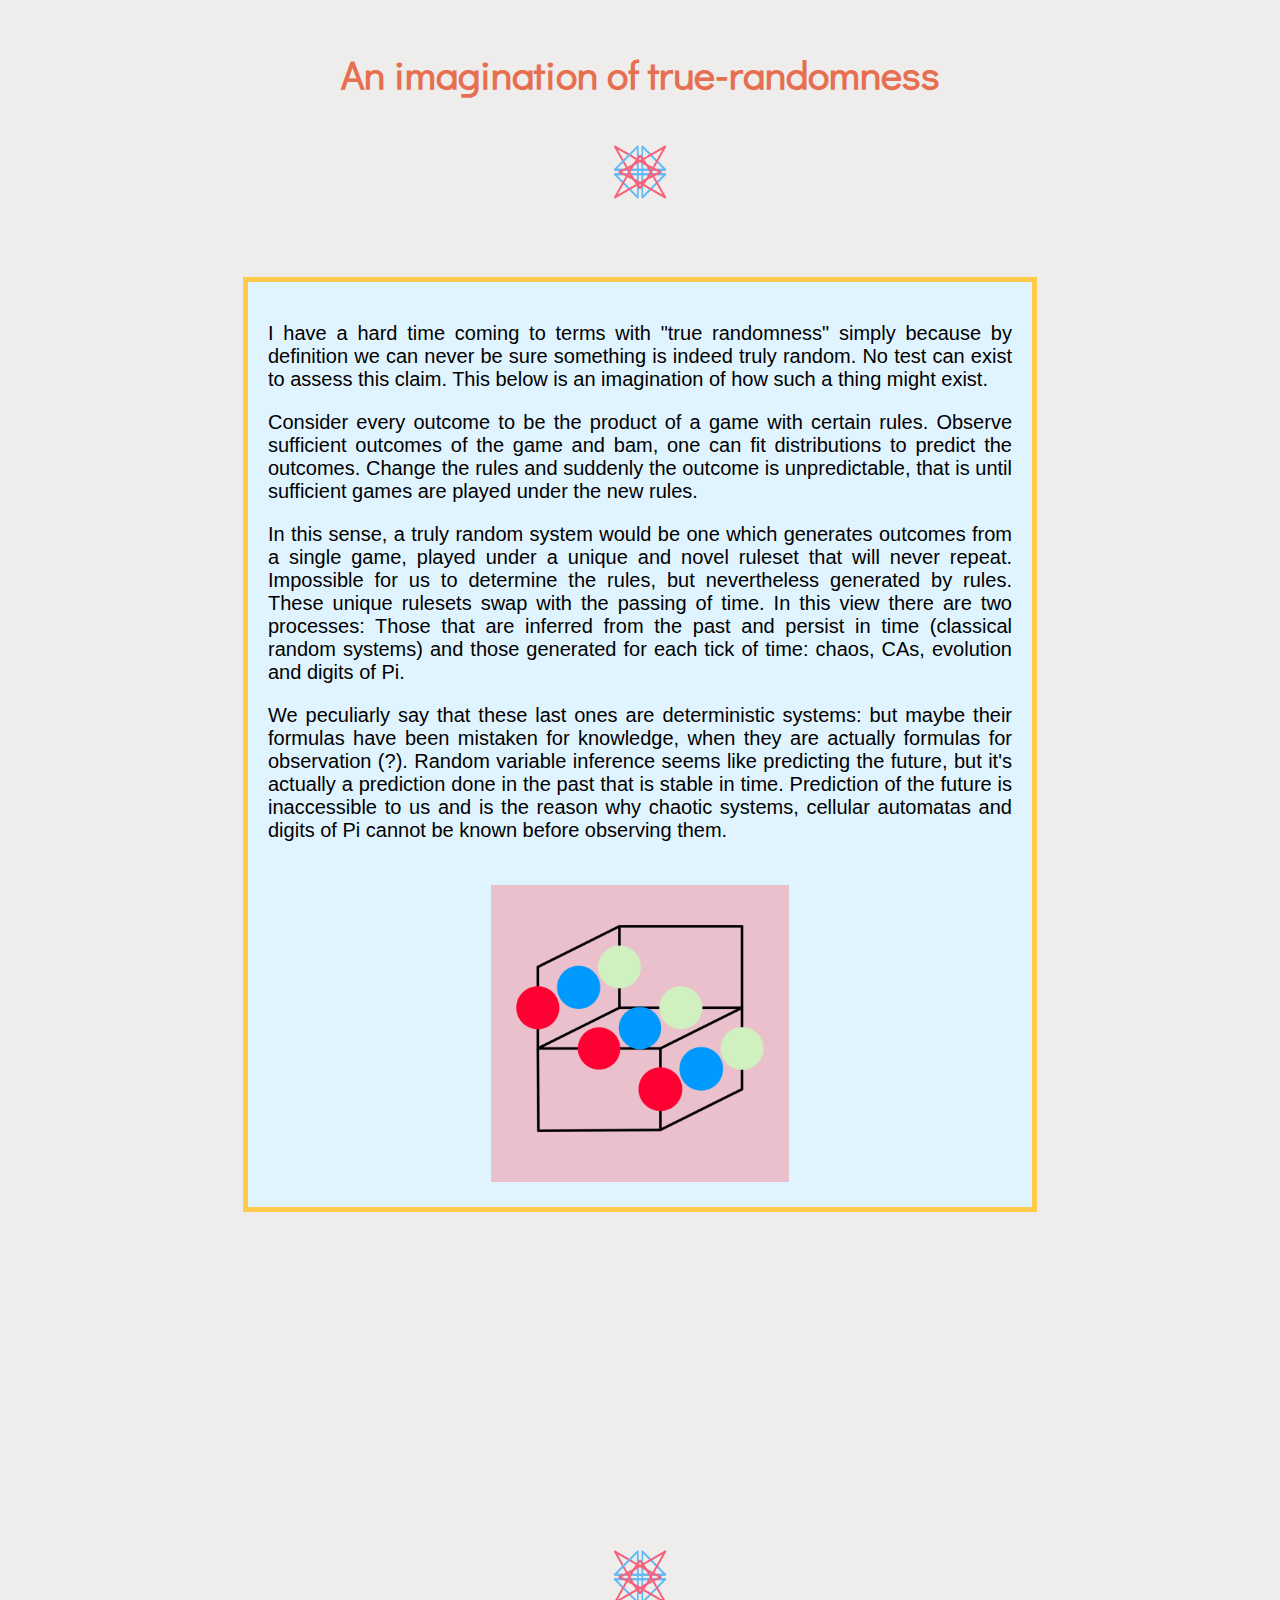
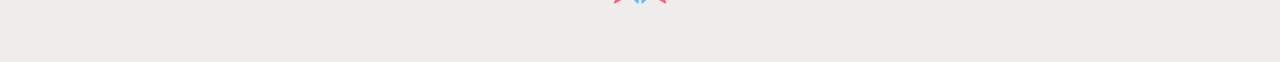
<file: pages/randomness_model.html>
<!DOCTYPE html>
<html lang="en">
<head>
	<meta charset="UTF-8">
	<meta name="viewport" content="width=device-width, initial-scale=1.0">
	<title>An imagination of true-randomness</title>
	<link rel="stylesheet" href="../style.css"> <!-- Assuming you have a style.css file -->
</head>
<body>
	<header>
		<h1>An imagination of true-randomness</h1>
		<p class="back-link">
  				<a href="../index.html">
    				<img class="logo" src="../logo_colorful.png" alt="Back to Homepage">
  				</a>
		</p>
	</header>
	<main>
		<section>
			<div class="justified-text-2">
				<p>I have a hard time coming to terms with "true randomness" simply because by definition we can never be sure something is indeed truly random. No test can exist to assess this claim. This below is an imagination of how such a thing might exist.</p>
				<p>Consider every outcome to be the product of a game with certain rules. Observe sufficient outcomes of the game and bam, one can fit distributions to predict the outcomes. Change the rules and suddenly the outcome is unpredictable, that is until sufficient games are played under the new rules.</p>
				<p>In this sense, a truly random system would be one which generates outcomes from a single game, played under a unique and novel ruleset that will never repeat. Impossible for us to determine the rules, but nevertheless generated by rules. These unique rulesets swap with the passing of time. In this view there are two processes: Those that are inferred from the past and persist in time (classical random systems) and those generated for each tick of time: chaos, CAs, evolution and digits of Pi.</p>
				<p>We peculiarly say that these last ones are deterministic systems: but maybe their formulas have been mistaken for knowledge, when they are actually formulas for observation (?). Random variable inference seems like predicting the future, but it's actually a prediction done in the past that is stable in time. Prediction of the future is inaccessible to us and is the reason why chaotic systems, cellular automatas and digits of Pi cannot be known before observing them.</p>
			</div>	
			<br> <!-- or <hr> -->
			<img src="caja_rara_2.png" alt="objeto_extrano" width="350" height="350">
		</section>
		<p class="back-link">
  				<a href="../index.html">
    				<img class="logo" src="../logo_colorful.png" alt="Back to Homepage">
  				</a>
		</p>
		</section>
	</main>
</body>
</html>
</file>
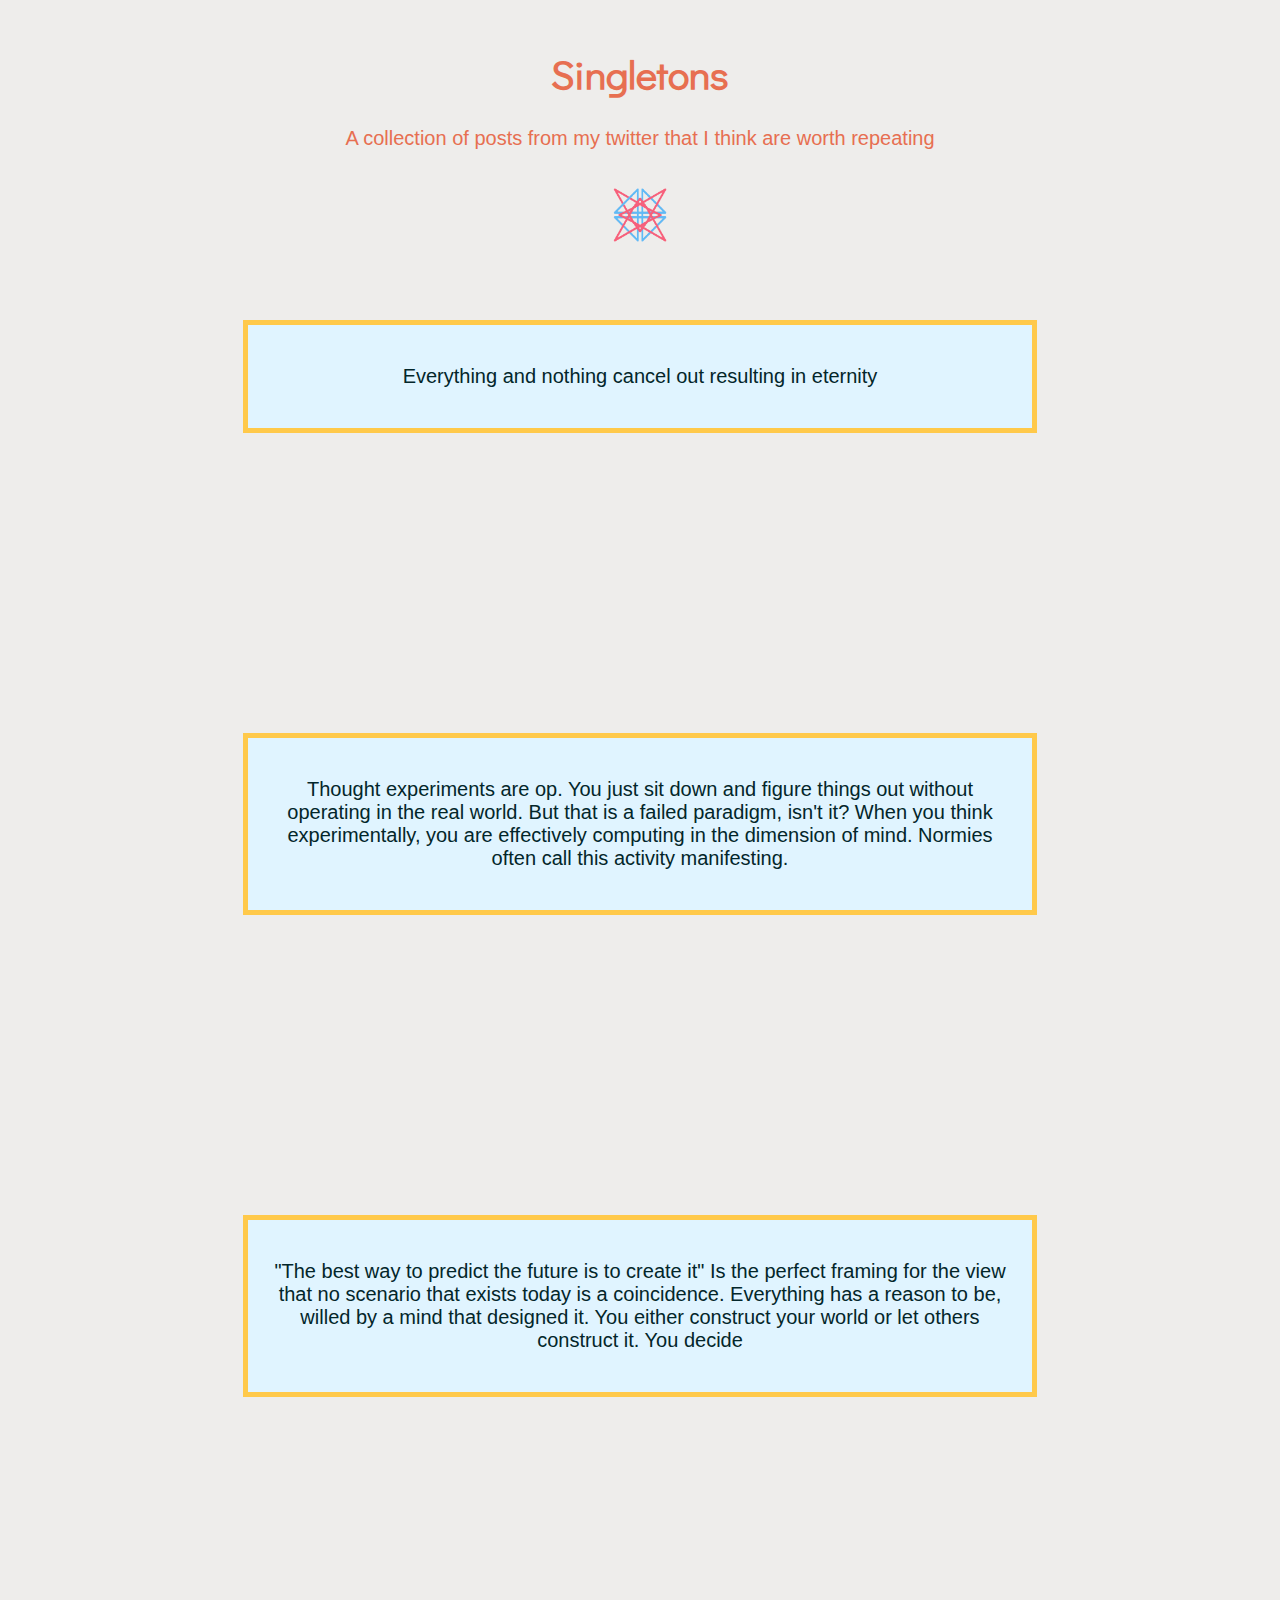
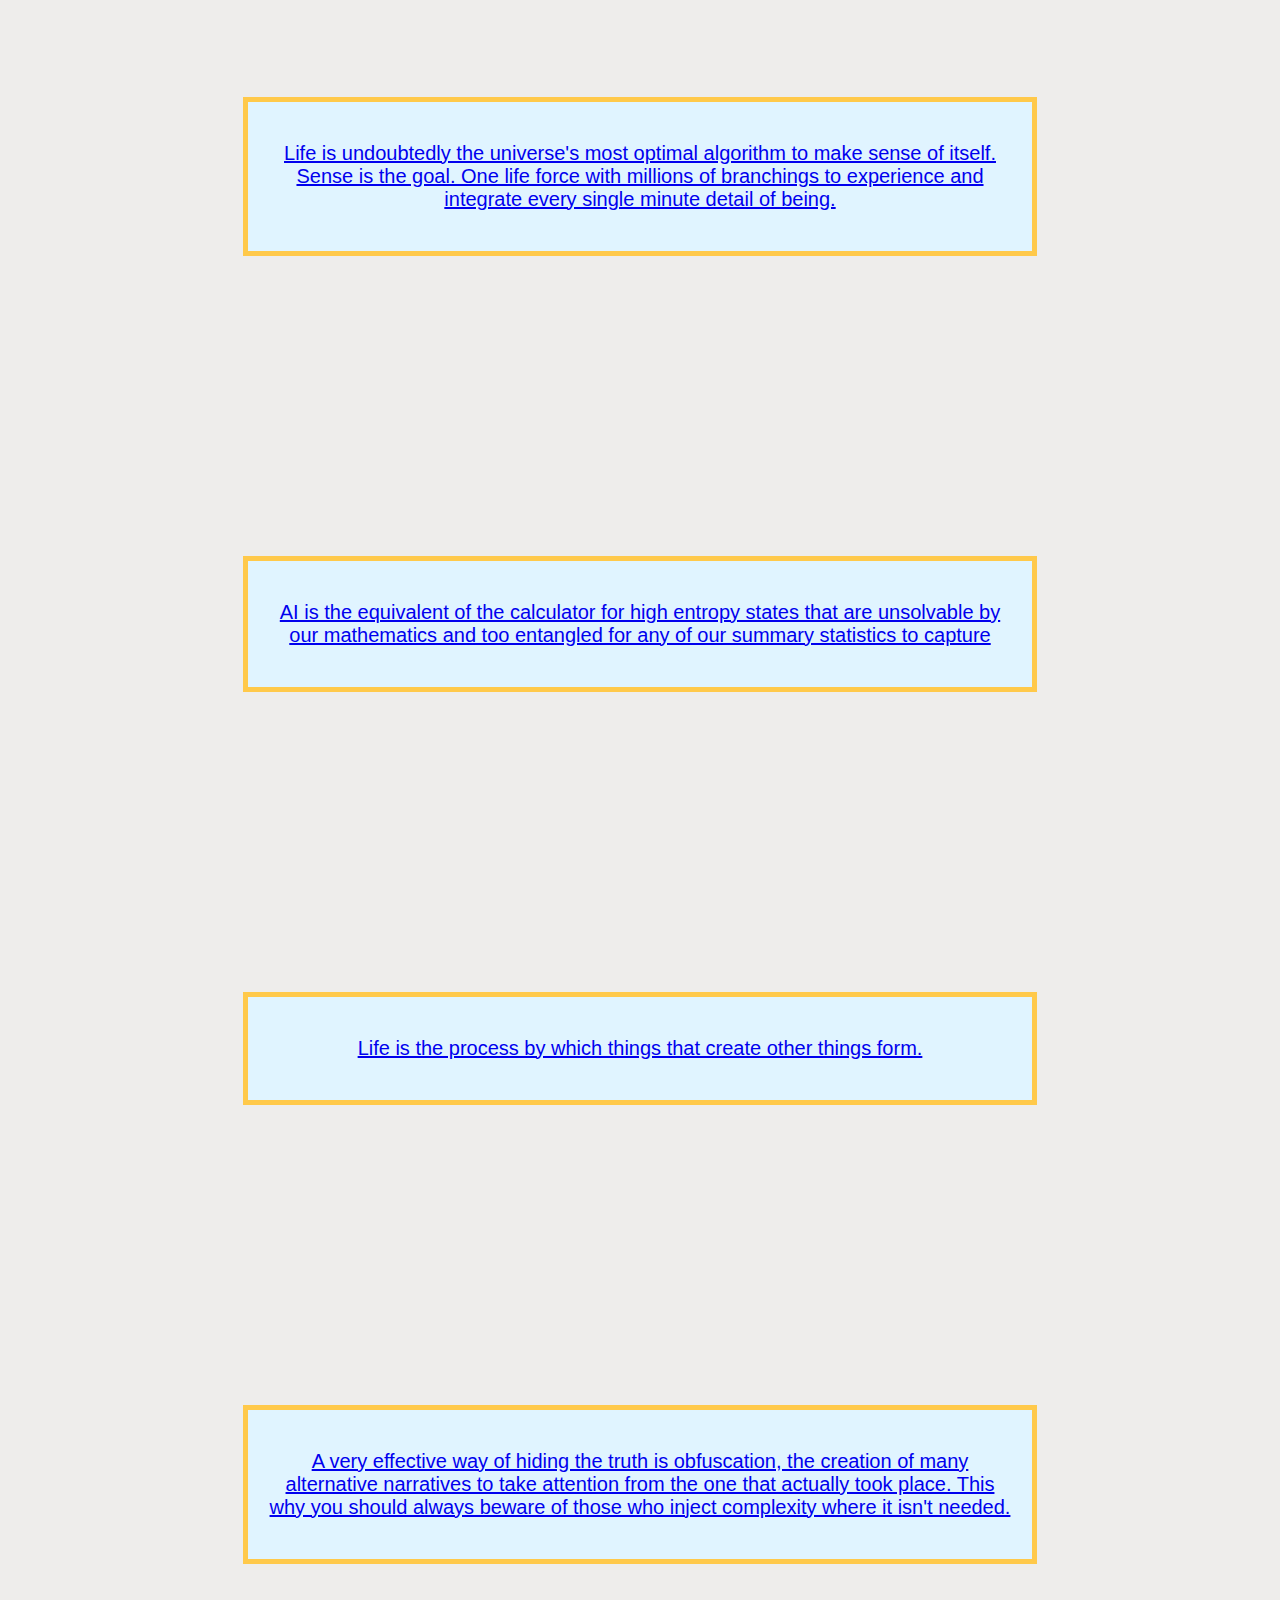
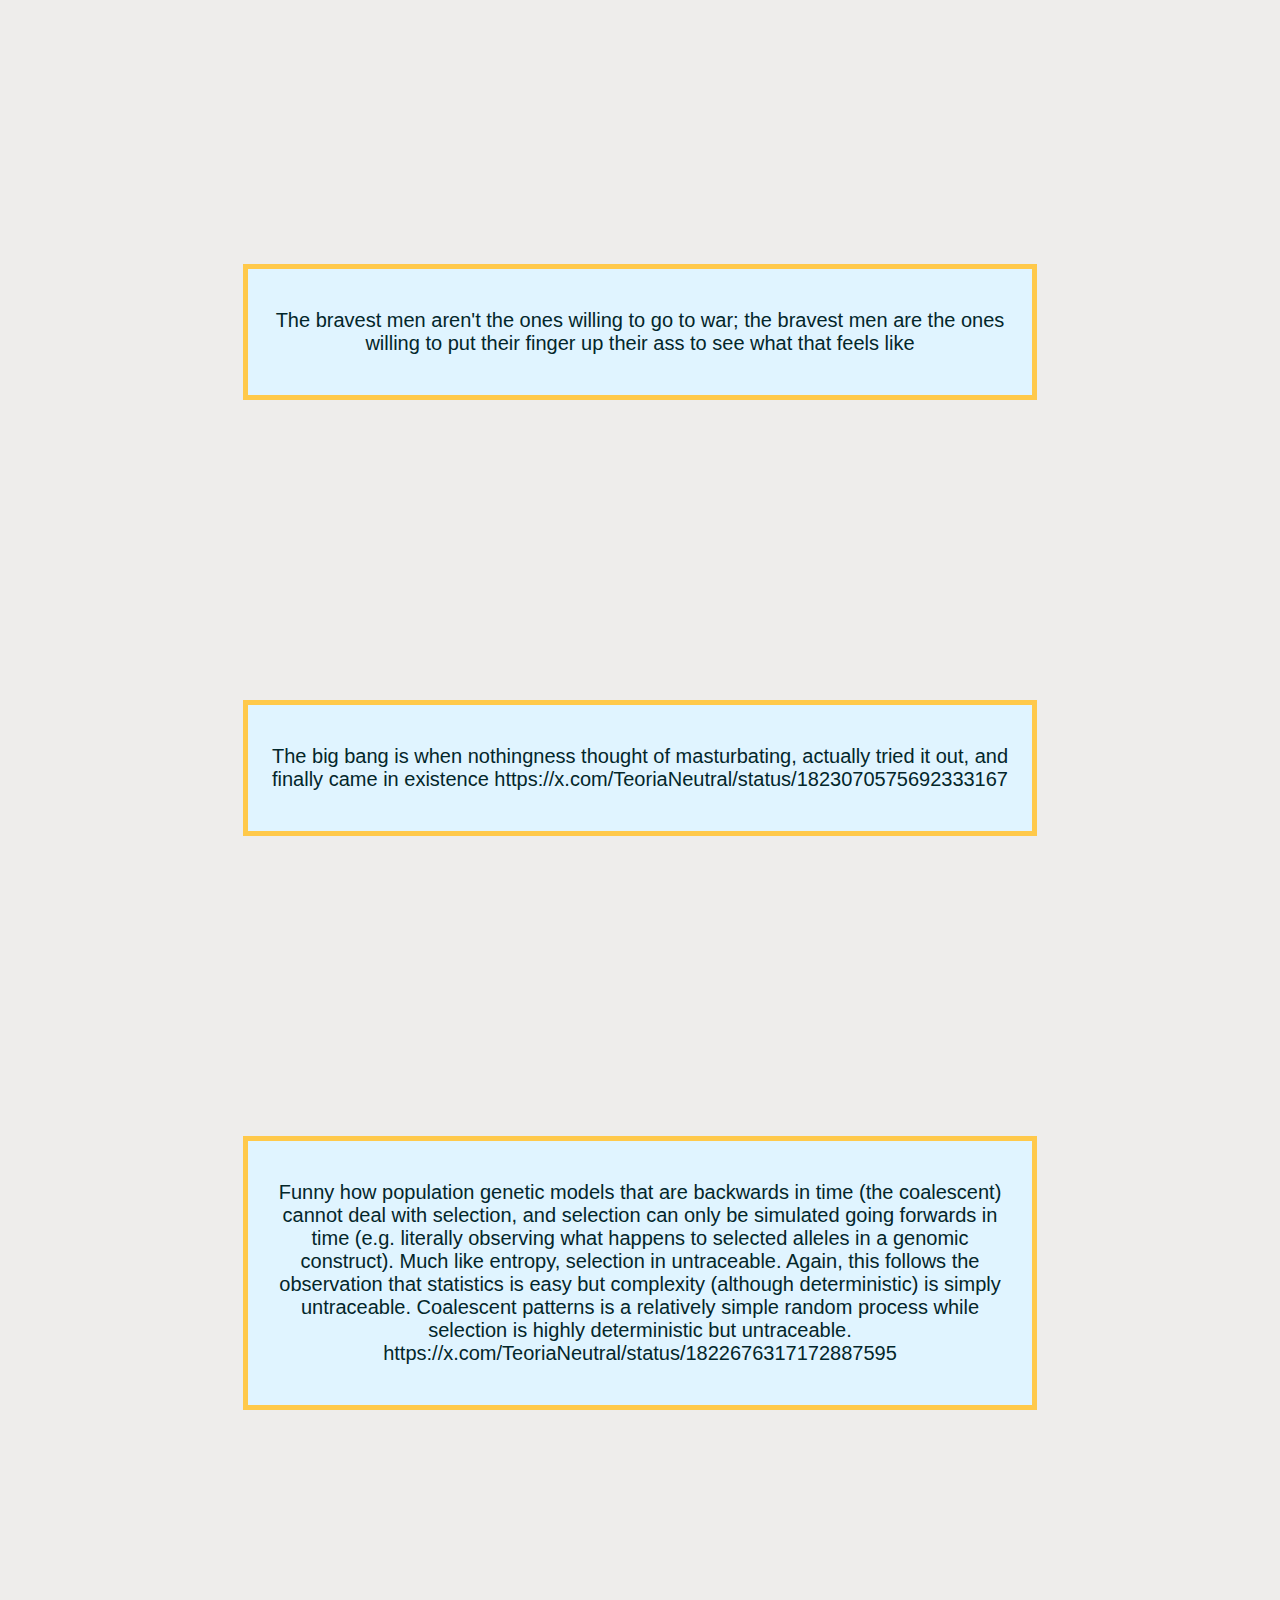
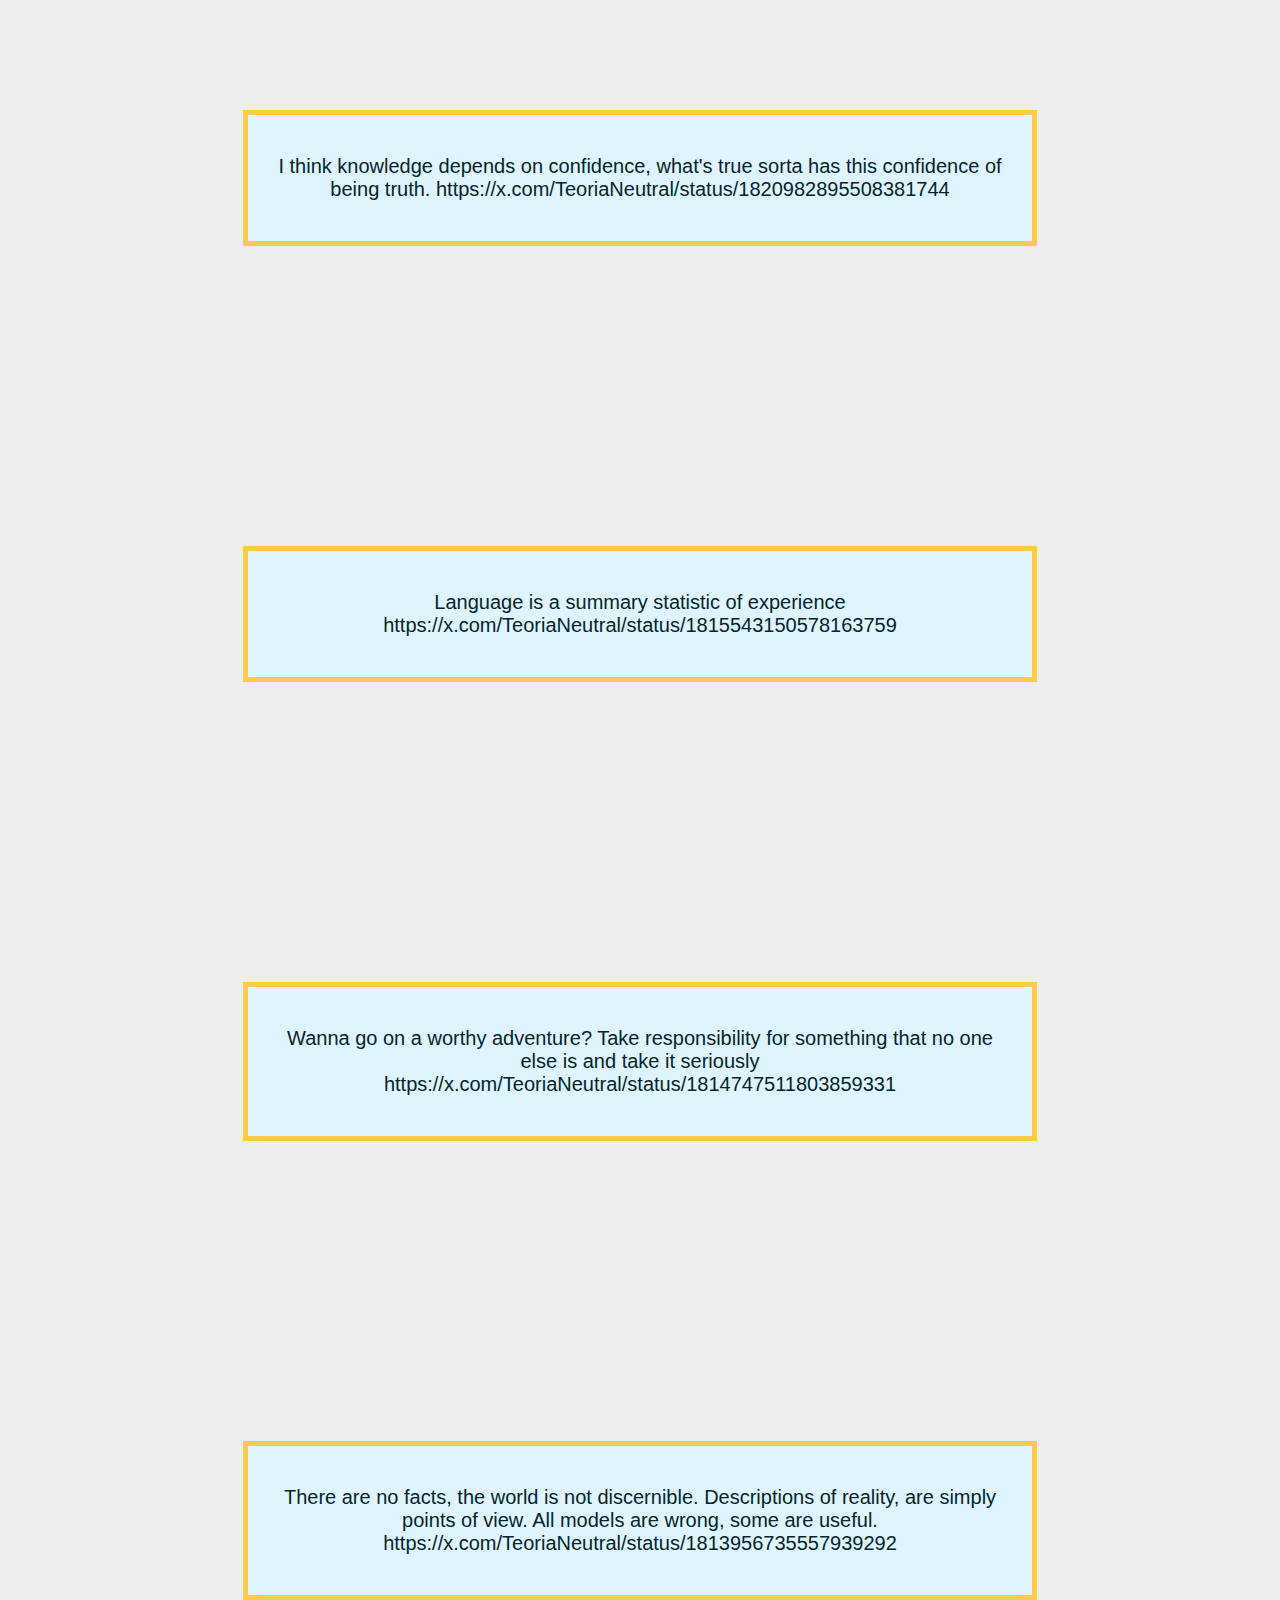
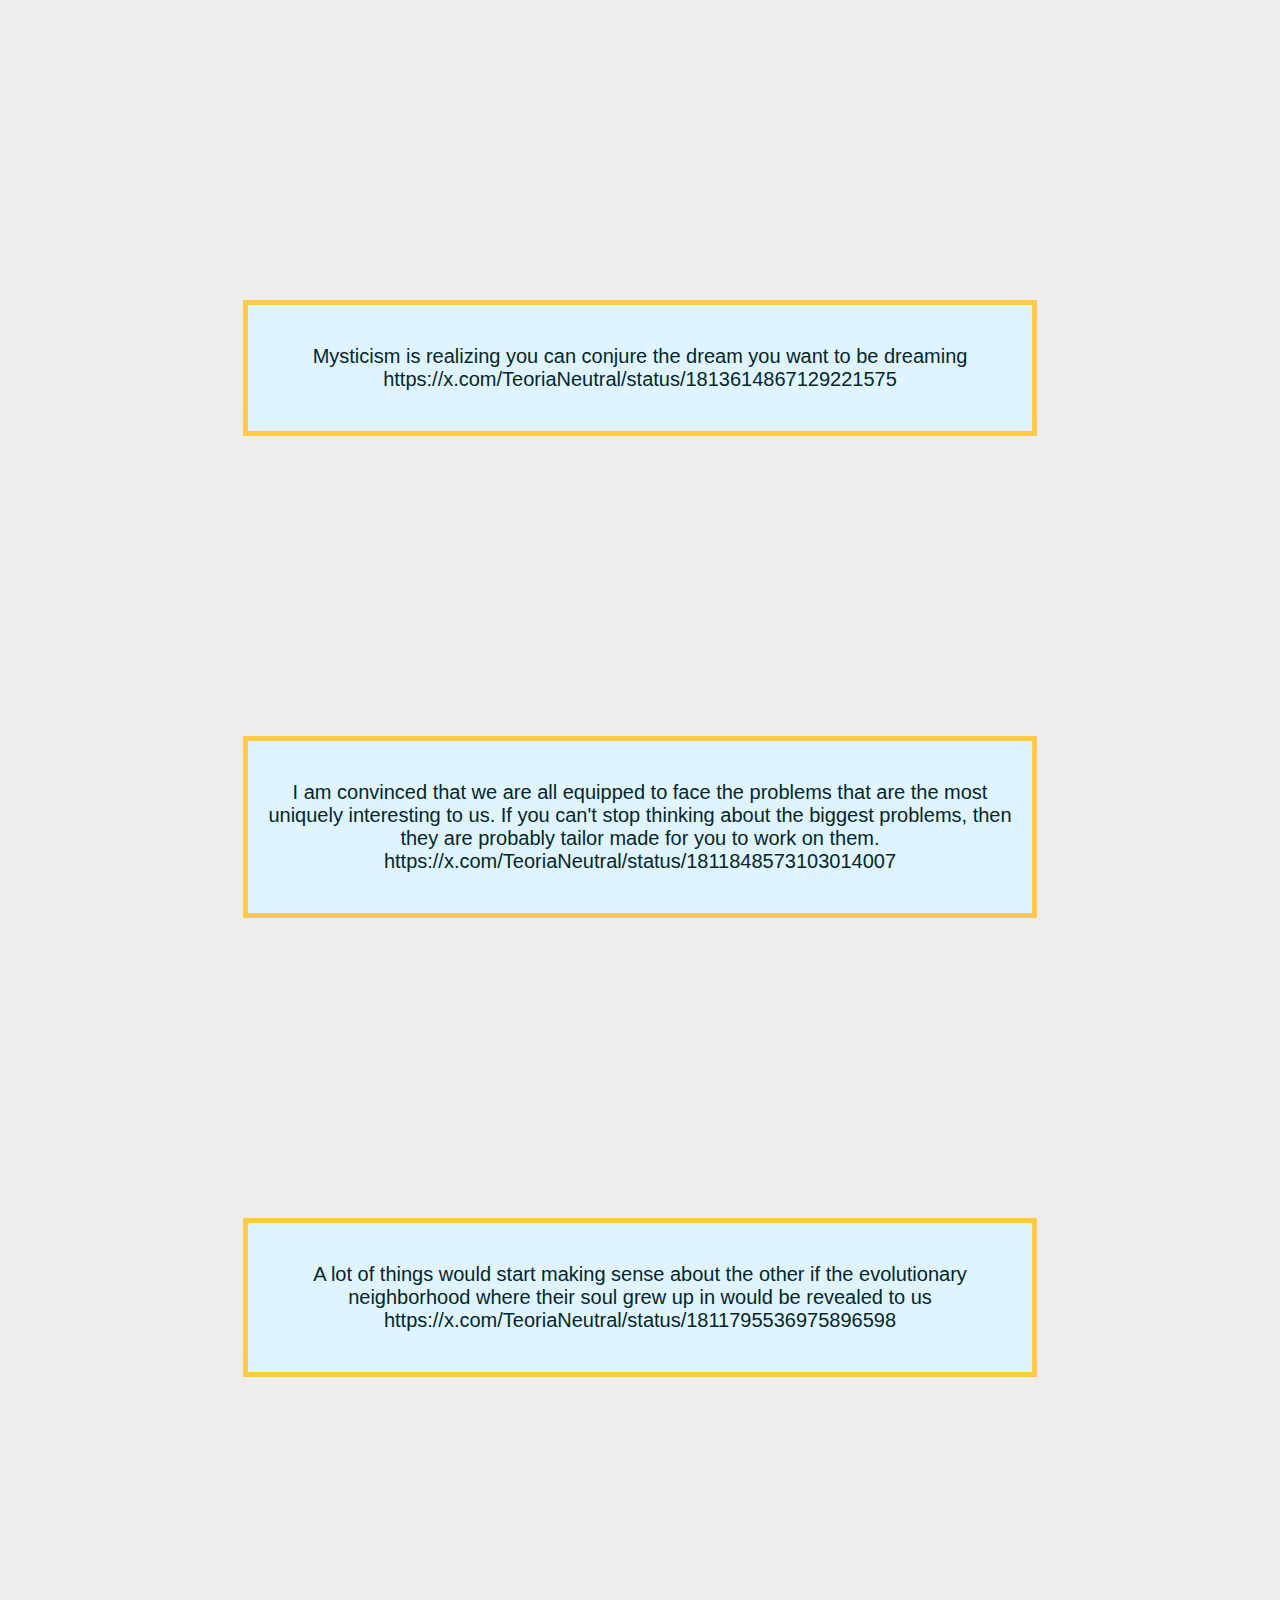
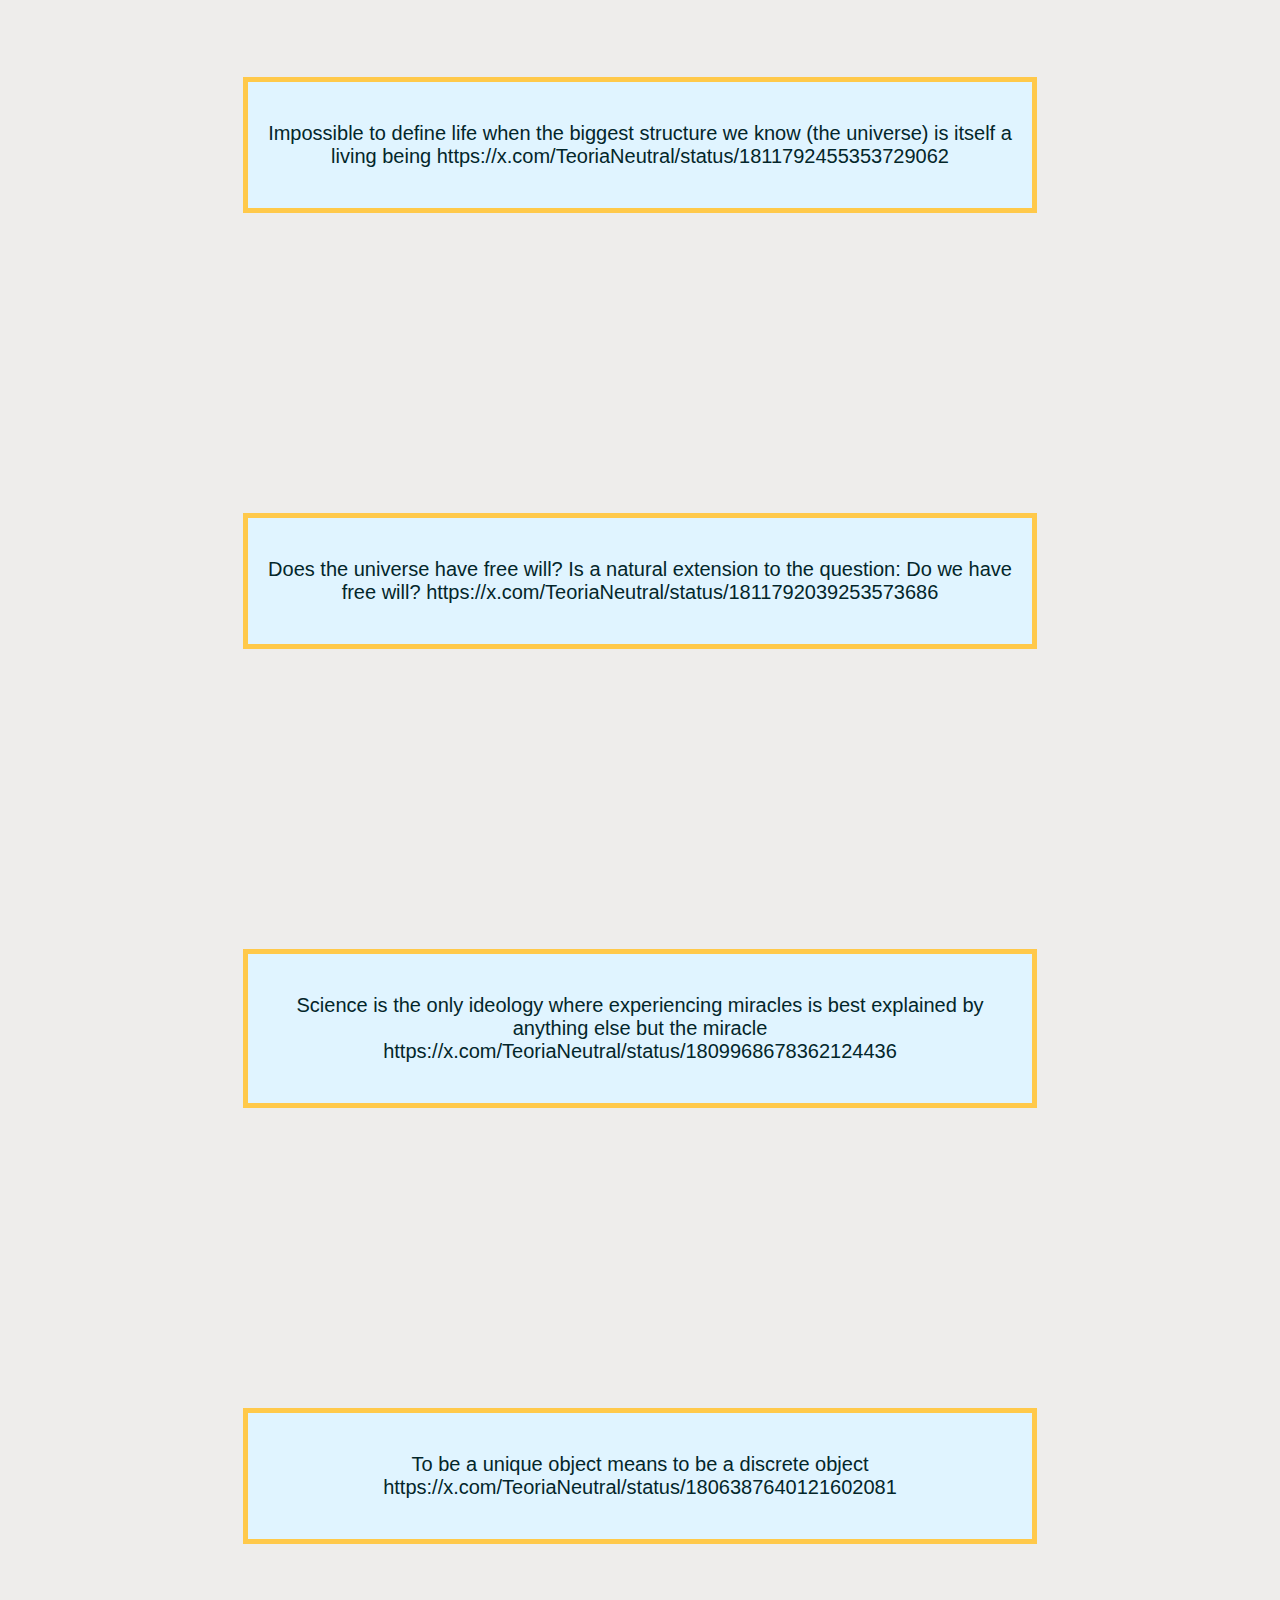
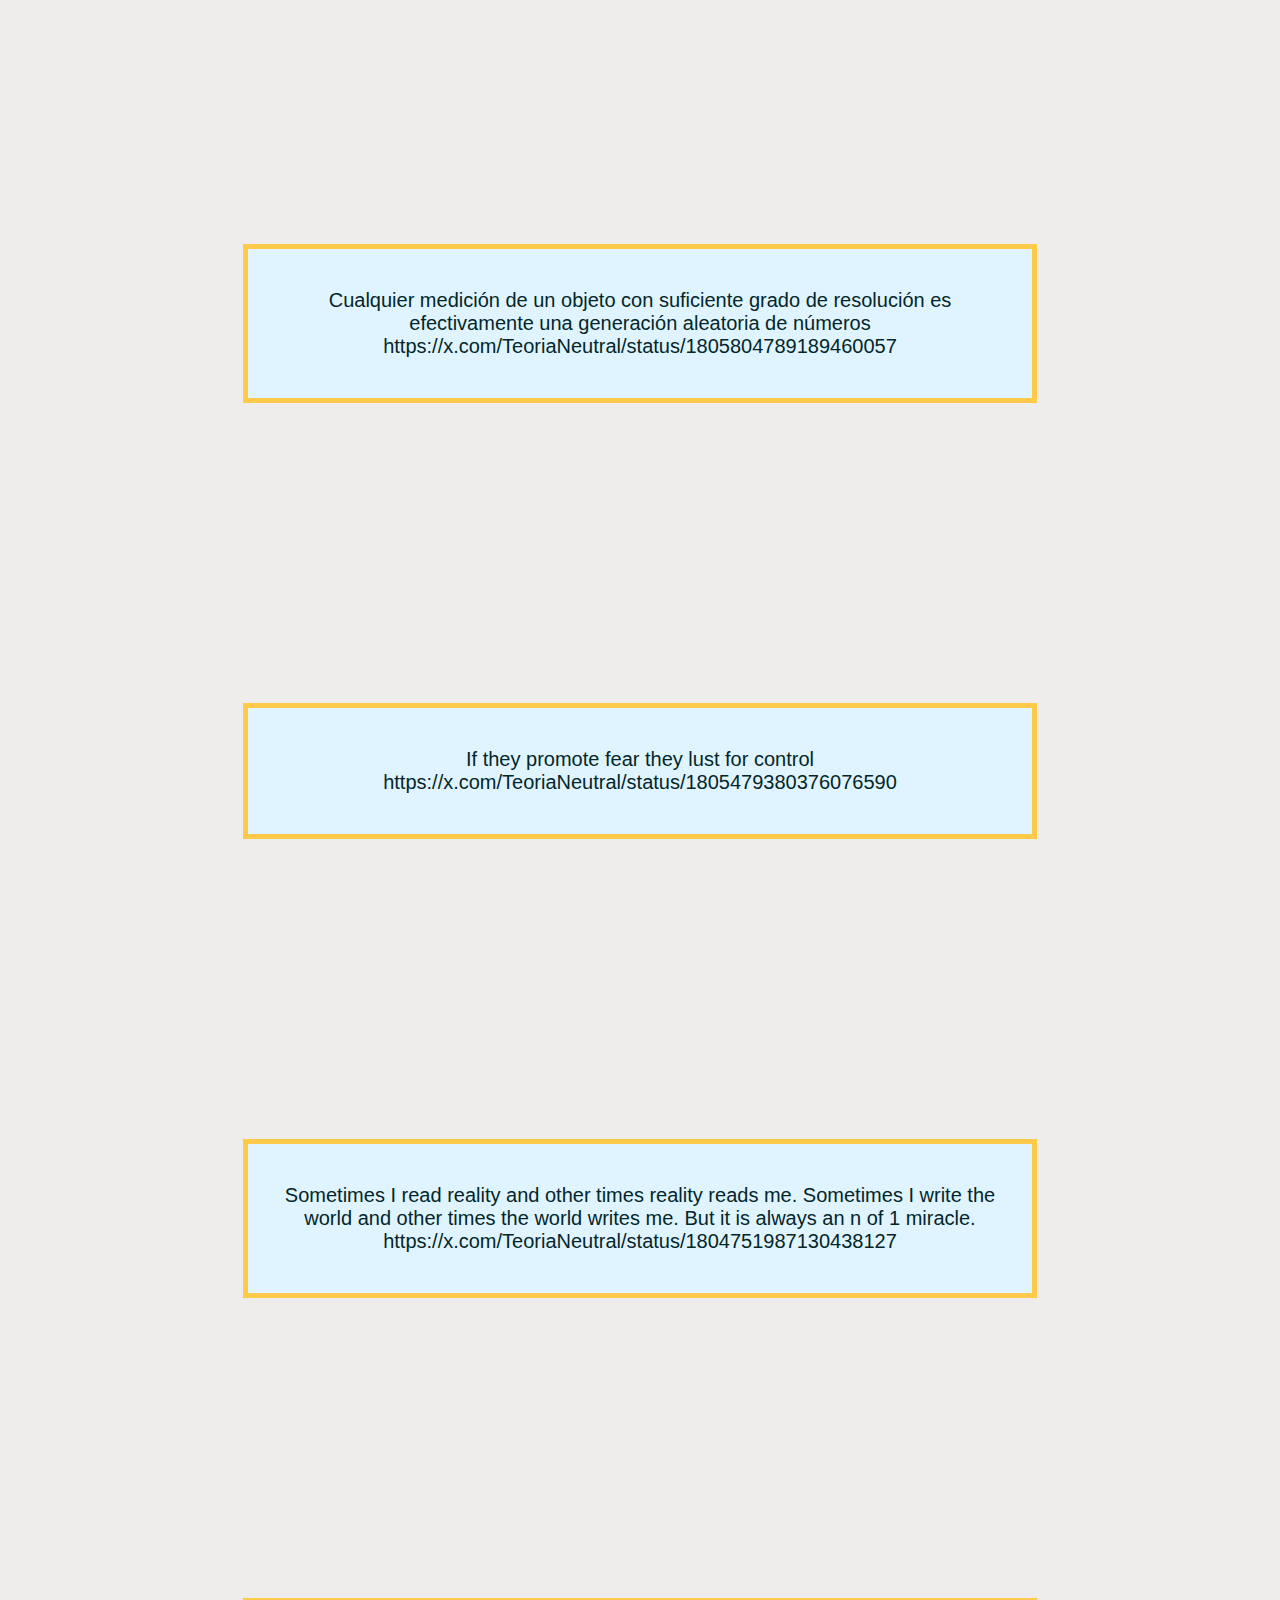
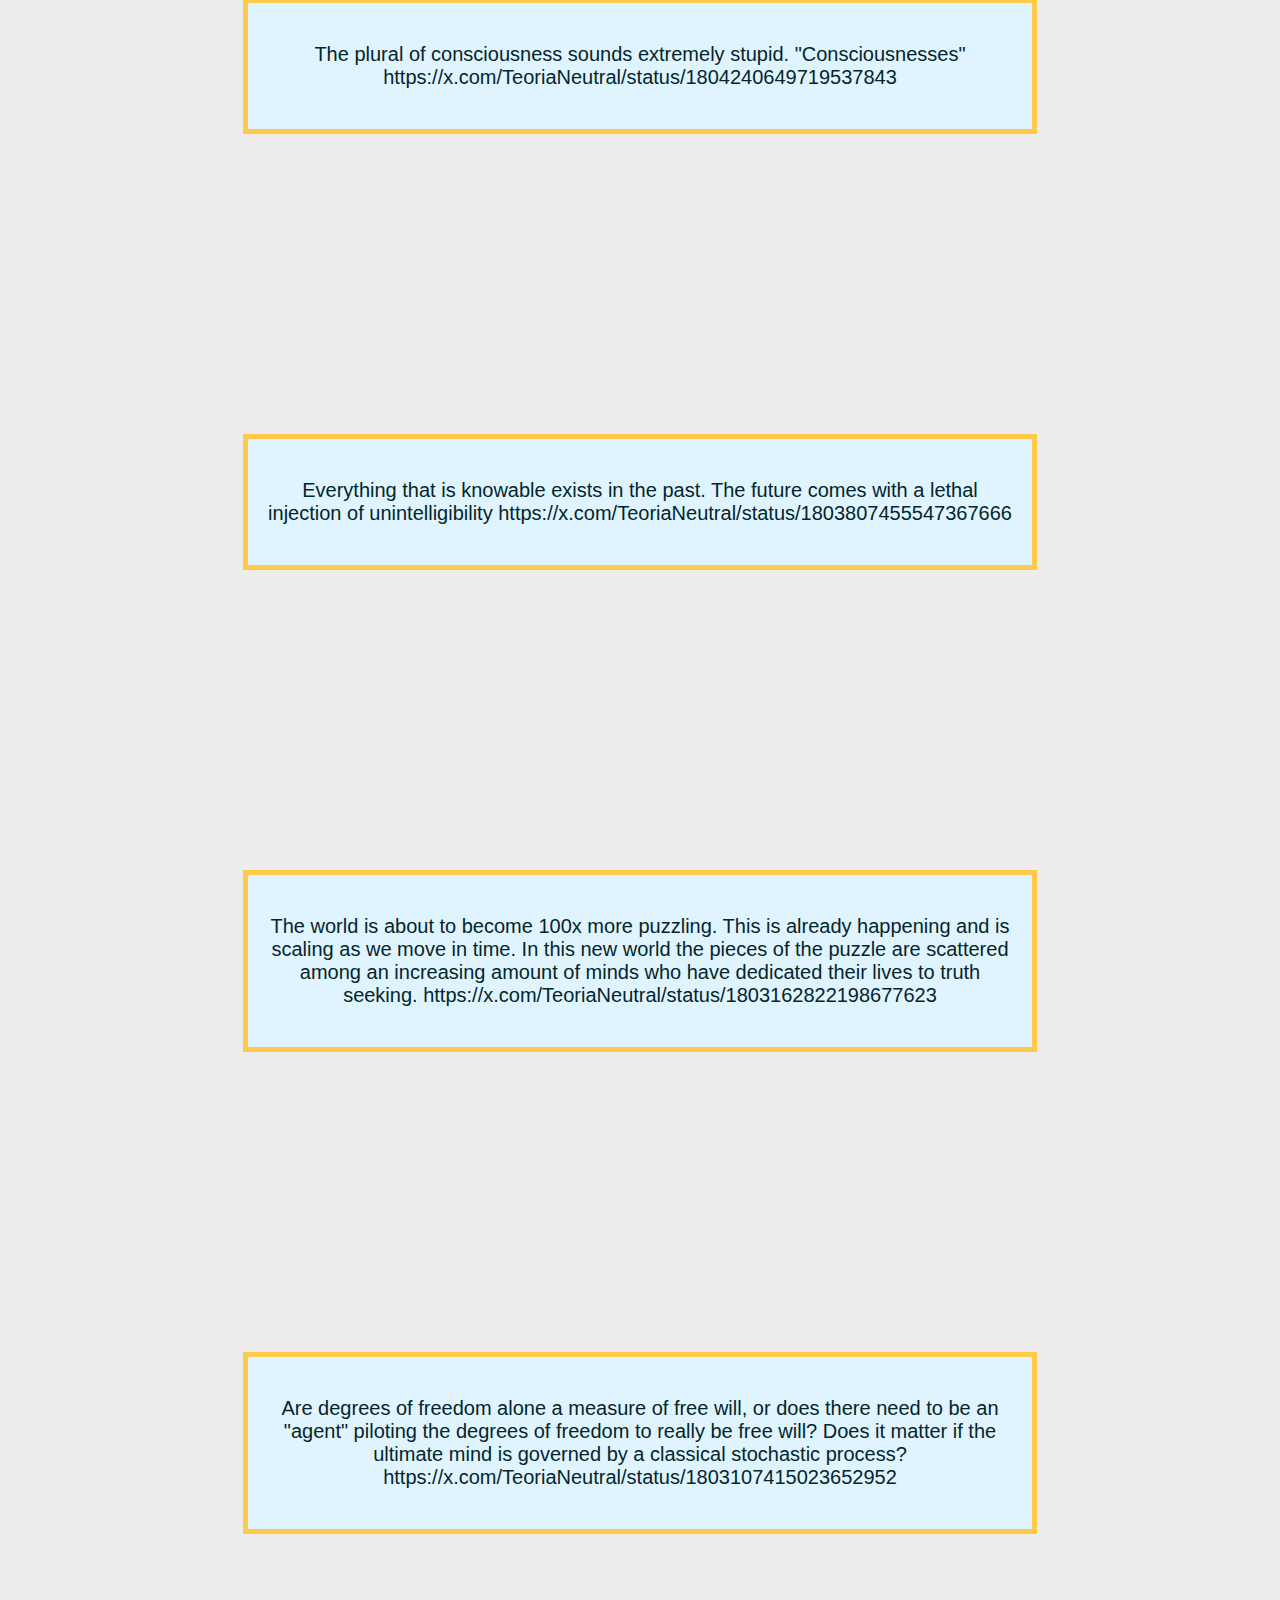
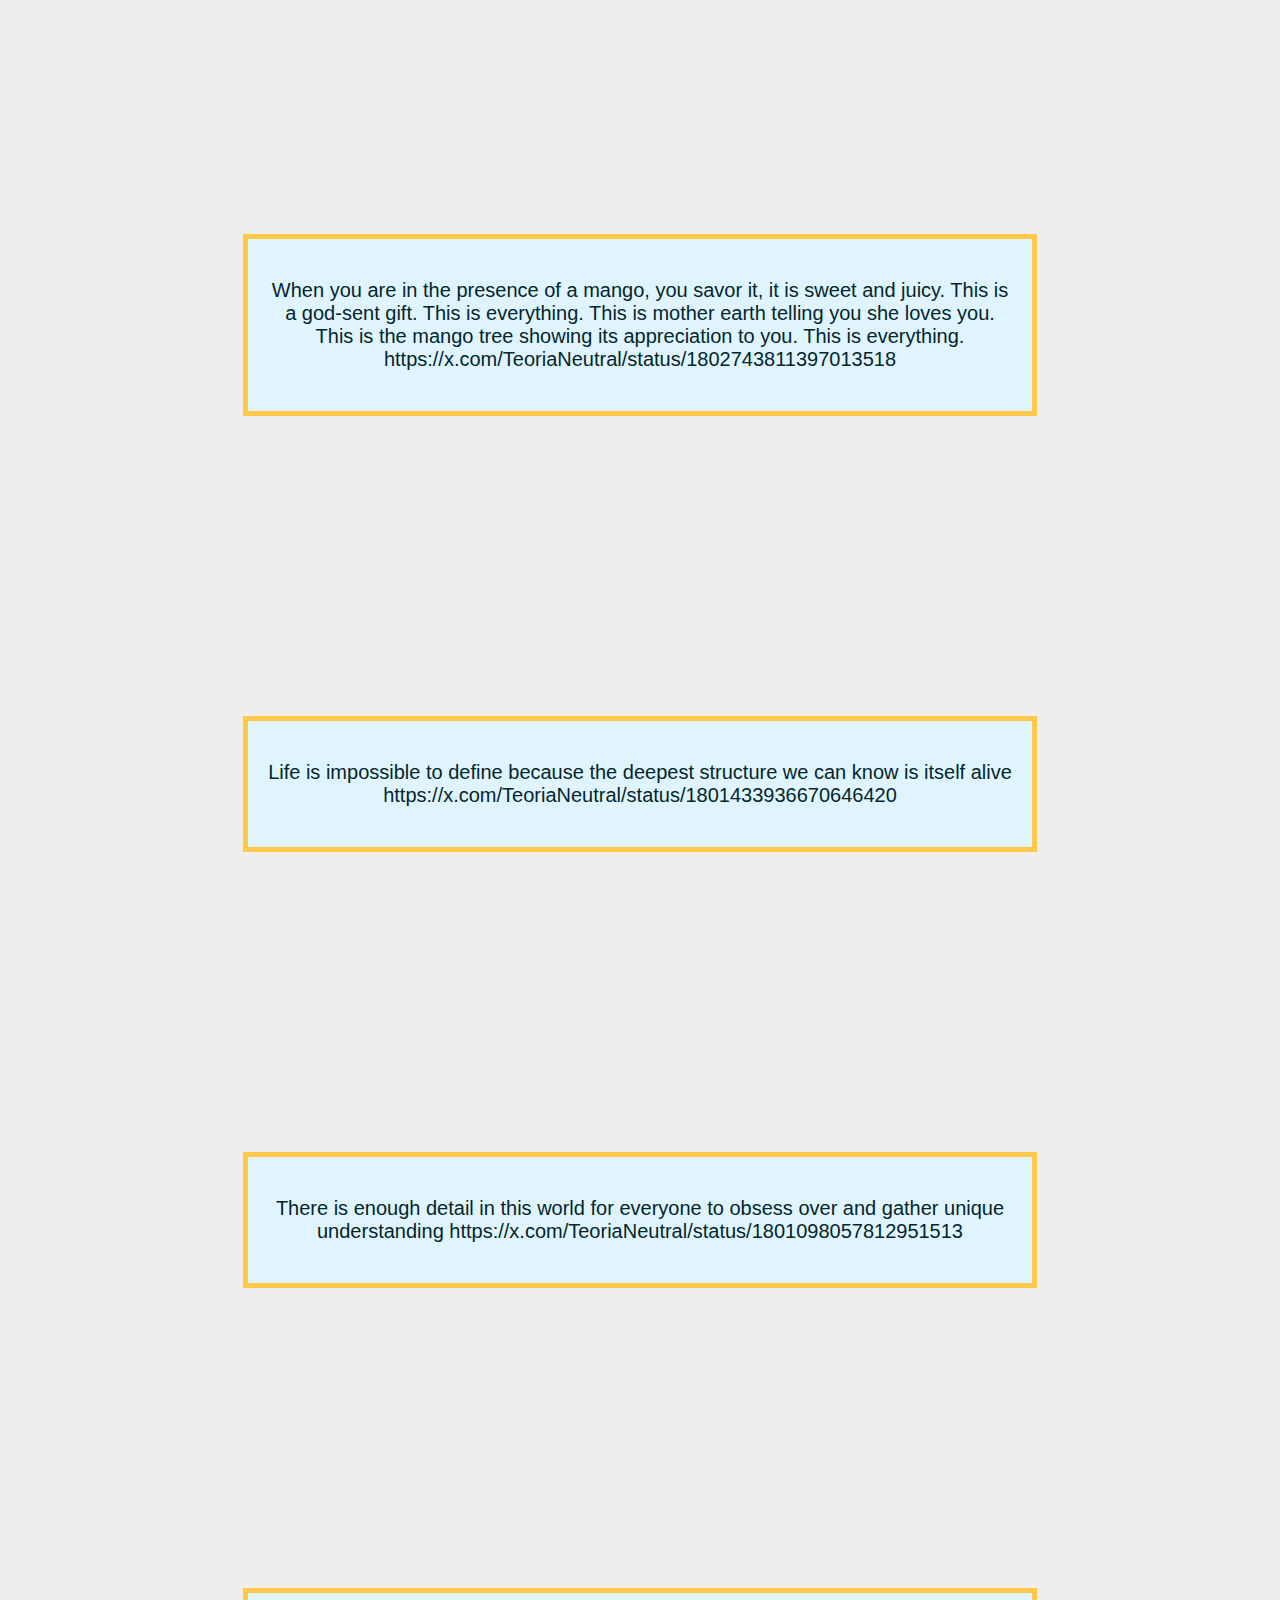
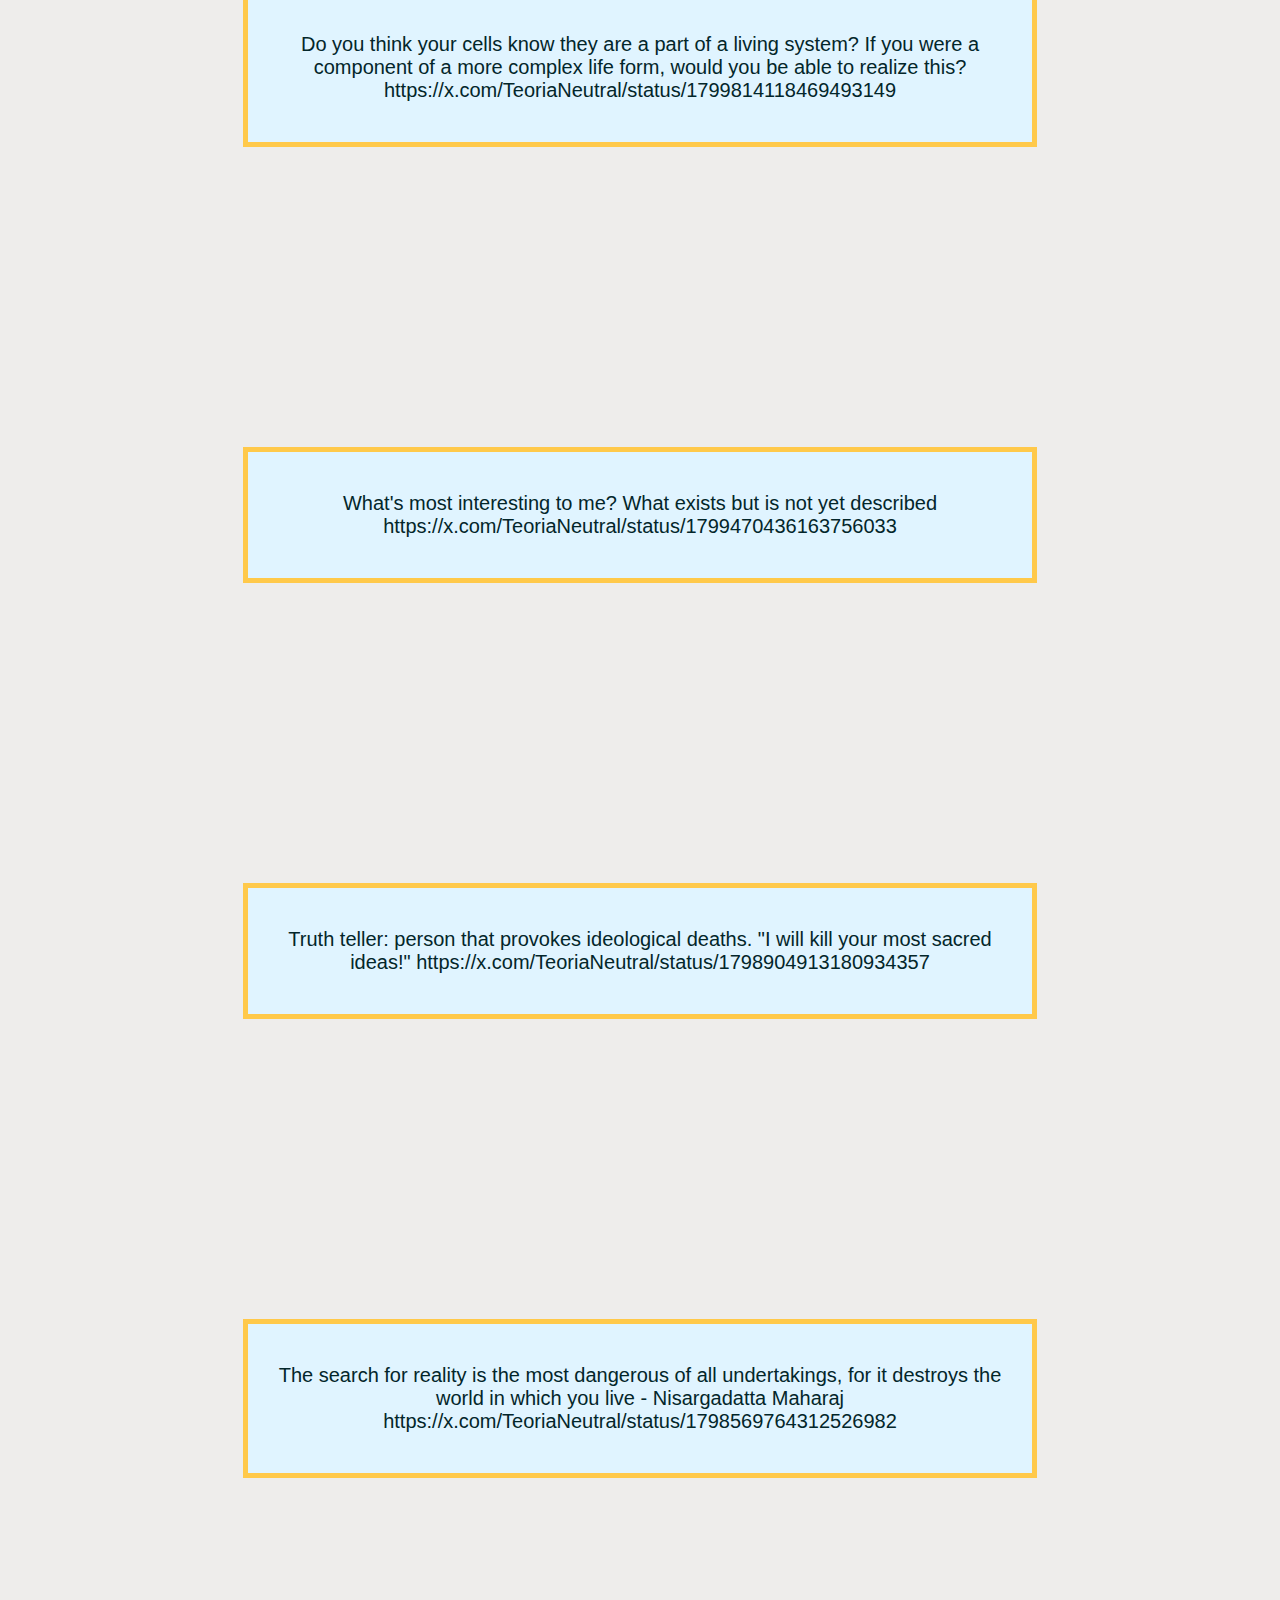
<file: pages/singletons_2.html>
<!DOCTYPE html>
<html lang="en">
<head>
	<meta charset="UTF-8">
	<meta name="viewport" content="width=device-width, initial-scale=1.0">
	<title>Singletons</title>
	<link rel="stylesheet" href="../style.css"> <!-- Assuming you have a style.css file -->
</head>
<body>
	<header>
		<h1>Singletons</h1>
		<p>A collection of posts from my twitter that I think are worth repeating</p>
		<p class="back-link">
  			<a href="../index.html">
    			<img class="logo" src="../logo_colorful.png" alt="Back to Homepage">
  			</a>
		</p>
	</header>
	<main>
		<section>
			<p>Everything and nothing cancel out resulting in eternity</p>
		</section>
			<section>
			<p>Thought experiments are op. You just sit down and figure things out without operating in the real world. But that is a failed paradigm, isn't it? When you think experimentally, you are effectively computing in the dimension of mind. Normies often call this activity manifesting.</p>
		</section>
		<section>
			<p>"The best way to predict the future is to create it" Is the perfect framing for the view that no scenario that exists today is a coincidence. Everything has a reason to be, willed by a mind that designed it. You either construct your world or let others construct it. You decide</p>
		</section>
		<section>
			<p><a href="https://x.com/TeoriaNeutral/status/1826323631242400246">Life is undoubtedly the universe's most optimal algorithm to make sense of itself. Sense is the goal. One life force with millions of branchings to experience and integrate every single minute detail of being. </a></p>
		</section>
		<section>
			<p><a href="https://x.com/TeoriaNeutral/status/1826316554885054497">AI is the equivalent of the calculator for high entropy states that are unsolvable by our mathematics and too entangled for any of our summary statistics to capture </a></p>
		</section>
		<section>
			<p><a href="https://x.com/TeoriaNeutral/status/1824542143060512801">Life is the process by which things that create other things form.</a></p>
		</section>
		<section>
			<p><a href="https://x.com/TeoriaNeutral/status/1823409977454944521">A very effective way of hiding the truth is obfuscation, the creation of many alternative narratives to take attention from the one that actually took place. This why you should always beware of those who inject complexity where it isn't needed.</a> </p>
		</section>
		<section>
			<p>The bravest men aren't the ones willing to go to war; the bravest men are the ones willing to put their finger up their ass to see what that feels like</p>
		</section>
		<section>
			<p>The big bang is when nothingness thought of masturbating, actually tried it out, and finally came in existence https://x.com/TeoriaNeutral/status/1823070575692333167</p>
		</section>
		<section>
			<p>Funny how population genetic models that are backwards in time (the coalescent) cannot deal with selection, and selection can only be simulated going forwards in time (e.g. literally observing what happens to selected alleles in a genomic construct). Much like entropy, selection in untraceable. Again, this follows the observation that statistics is easy but complexity (although deterministic) is simply untraceable. Coalescent patterns is a relatively simple random process while selection is highly deterministic but untraceable. https://x.com/TeoriaNeutral/status/1822676317172887595</p>
		</section>
		<section>
			<p>I think knowledge depends on confidence, what's true sorta has this confidence of being truth. https://x.com/TeoriaNeutral/status/1820982895508381744</p>
		</section>
		<section>
			<p>Language is a summary statistic of experience https://x.com/TeoriaNeutral/status/1815543150578163759</p>
		</section>
		<section>
			<p>Wanna go on a worthy adventure? Take responsibility for something that no one else is and take it seriously https://x.com/TeoriaNeutral/status/1814747511803859331</p>
		</section>
		<section>
			<p>There are no facts, the world is not discernible. Descriptions of reality, are simply points of view. All models are wrong, some are useful. https://x.com/TeoriaNeutral/status/1813956735557939292</p>
		</section>
		<section>
			<p>Mysticism is realizing you can conjure the dream you want to be dreaming https://x.com/TeoriaNeutral/status/1813614867129221575</p>
		</section>
		<section>
			<p>I am convinced that we are all equipped to face the problems that are the most uniquely interesting to us. If you can't stop thinking about the biggest problems, then they are probably tailor made for you to work on them. https://x.com/TeoriaNeutral/status/1811848573103014007</p>
		</section>
		<section>
			<p>A lot of things would start making sense about the other if the evolutionary neighborhood where their soul grew up in would be revealed to us https://x.com/TeoriaNeutral/status/1811795536975896598</p>
		</section>
		<section>
			<p>Impossible to define life when the biggest structure we know (the universe) is itself a living being https://x.com/TeoriaNeutral/status/1811792455353729062</p>
		</section>
		<section>
			<p>Does the universe have free will? Is a natural extension to the question: Do we have free will? https://x.com/TeoriaNeutral/status/1811792039253573686 </p>
		</section>
		<section>
			<p>Science is the only ideology where experiencing miracles is best explained by anything else but the miracle https://x.com/TeoriaNeutral/status/1809968678362124436</p>
		</section>
		<section>
			<p>To be a unique object means to be a discrete object https://x.com/TeoriaNeutral/status/1806387640121602081</p>
		</section>
		<section>
			<p>Cualquier medición de un objeto con suficiente grado de resolución es efectivamente una generación aleatoria de números https://x.com/TeoriaNeutral/status/1805804789189460057</p>
		</section>
		<section>
			<p>If they promote fear they lust for control https://x.com/TeoriaNeutral/status/1805479380376076590</p>
		</section>
		<section>
			<p>Sometimes I read reality and other times reality reads me. Sometimes I write the world and other times the world writes me. But it is always an n of 1 miracle. https://x.com/TeoriaNeutral/status/1804751987130438127</p>
		</section>
		<section>
			<p>The plural of consciousness sounds extremely stupid. "Consciousnesses" https://x.com/TeoriaNeutral/status/1804240649719537843 </p>
		</section>
		<section>
			<p>Everything that is knowable exists in the past. The future comes with a lethal injection of unintelligibility https://x.com/TeoriaNeutral/status/1803807455547367666 </p>
		</section>
		<section>
			<p>The world is about to become 100x  more puzzling. This is already happening and is scaling as we move in time. In this new world the pieces of the puzzle are scattered among an increasing amount of minds who have dedicated their lives to truth seeking. https://x.com/TeoriaNeutral/status/1803162822198677623 </p>
		</section>
		<section>
			<p>Are degrees of freedom alone a measure of free will, or does there need to be an "agent" piloting the degrees of freedom to really be free will? Does it matter if the ultimate mind is governed by a classical stochastic process? https://x.com/TeoriaNeutral/status/1803107415023652952</p>
		</section>
		<section>
			<p>When you are in the presence of a mango, you savor it, it is sweet and juicy. This is a god-sent gift. This is everything. This is mother earth telling you she loves you. This is the mango tree showing its appreciation to you. This is everything. https://x.com/TeoriaNeutral/status/1802743811397013518</p>
		</section>
		<section>
			<p>Life is impossible to define because the deepest structure we can know is itself alive https://x.com/TeoriaNeutral/status/1801433936670646420 </p>
		</section>
		<section>
			<p>There is enough detail in this world for everyone to obsess over and gather unique understanding https://x.com/TeoriaNeutral/status/1801098057812951513</p>
		</section>
		<section>
			<p>Do you think your cells know they are a part of a living system? If you were a component of a more complex life form, would you be able to realize this? https://x.com/TeoriaNeutral/status/1799814118469493149</p>
		</section>
		<section>
			<p>What's most interesting to me? What exists but is not yet described https://x.com/TeoriaNeutral/status/1799470436163756033</p>
		</section>
		<section>
			<p>Truth teller: person that provokes ideological deaths. "I will kill your most sacred ideas!"  https://x.com/TeoriaNeutral/status/1798904913180934357</p>
		</section>
		<section>
			<p>The search for reality is the most dangerous of all undertakings, for it destroys the world in which you live - Nisargadatta Maharaj https://x.com/TeoriaNeutral/status/1798569764312526982</p>
		</section>
		<section>
			<p>I kinda hate that this sounds computational, but basically reality is produced by an infinite distribution of random seeds carried by time that collapse into the present https://x.com/TeoriaNeutral/status/1798553993934959070</p>
		</section>
		<section>
			<p>You can't infer anything from an event that happens once, there's nothing to be said about an underlying distribution. The future is being created with rules that have yet to be seen and once they pass will never repeat. It is essentially a continuous stream of n=1 events. https://x.com/TeoriaNeutral/status/1798017054563582291</p>
		</section>
		<section>
			<p>LLMs cannot be living entities because they are only predicting the past and not interfacing with the true randomness that the ticking of time brings https://x.com/TeoriaNeutral/status/1797708478238380083</p>
		</section>
		<section>
			<p>This week's paradox: - Random systems are easy to predict (by approximating a probability distribution)- Highly deterministic systems cannot be predicted. What we mean by random is most definitely not random and what we mean by highly deterministic is literally unknowable. https://x.com/TeoriaNeutral/status/1797657828997681497</p>
		</section>
		<section>
			<p>No such thing as randomness. There is nothing in this universe that isn't selected for. The only things that weren't selected for are the things that may never be observed because they may never exist https://x.com/TeoriaNeutral/status/1796983796547649986</p>
		</section>
		<section>
			<p>A lot of scepticism is an imagination gap https://x.com/TeoriaNeutral/status/1796921668830634491</p>
		</section>
		<section>
			<p>My friends, dreams can become the tyrants of your life. When this happens, you can just let them die so you can dream new dreams but be never dreamless! https://x.com/TeoriaNeutral/status/1795837651641352294</p>
		</section>
		<section>
			<p>No outcome is random. Intention is king and the puppet master behind creativity. https://x.com/TeoriaNeutral/status/1795485065109201129 </p>
		</section>
		<section>
			<p>Randomness is nonsense. Live as though every outcome in existence was willed by an agent. https://x.com/TeoriaNeutral/status/1795250306630246574</p>
		</section>
		<section>
			<p>Not only is trolling fun; it is necessary https://x.com/TeoriaNeutral/status/1794900552855535928</p>
		</section>
		<section>
			<p>The most brainwashed of scientists could interface with unfathomable miracles and undermine these experiences as statistical anomalies and a failure of their senses. There is nothing that is more real than experience itself https://x.com/TeoriaNeutral/status/1794445620977254870</p>
		</section>
		<section>
			<p>I am the arbiter of all observation, the ultimate judge.I see you all the time, your fear disturbs me.From afar, I watch your future: Hide from the ultimate will and nightmare shall unfold.</p>
			<img src="angell.jfif" alt="angel" width="550" height="300">
		</section>
		<section>
			<p>Reality must interpret its way into reality https://x.com/TeoriaNeutral/status/1794051328400150605</p>
		</section>
		<section>
			<p>People that talk a lot and people that don't talk much are playing entirely different games. Not even related. https://x.com/TeoriaNeutral/status/1793496003942977767</p>
		</section>
		<section>
			<p>Truth is a spirit, not a set of descriptions https://x.com/TeoriaNeutral/status/1792772247658406144</p>
		</section>
		<section>
			<p>My humor is so fucking advanced, I am often the only one that laughs. https://x.com/TeoriaNeutral/status/1792766777795252247</p>
		</section>
		<section>
			<p>God prays for me. As I pray for god. As god prays for God https://x.com/TeoriaNeutral/status/1792677221016154522 </p>
			<img src="god_meme.jfif" alt="angel" width="350" height="500">
		</section>
		<section>
			<p>I used to think I wanted a peaceful and calm life, I eventually got it and realized I might as well be dead. https://x.com/TeoriaNeutral/status/1791936094574985349</p>
		</section>
		<section>
			<p>Randomness only applies for short time scales. On the long run, no outcome is random https://x.com/TeoriaNeutral/status/1790074971806400809</p>
		</section>
		<section>
			<p>Precise definitivos are for needs lol. Intuitive generalization are for real Intellectual chads https://x.com/TeoriaNeutral/status/1789499528229400651</p>
		</section>
		<section>
			<p>Nonsense might as well be a technical definition of randomness https://x.com/TeoriaNeutral/status/1788445811912945820</p>
		</section>
		<section>
			<p>Nothing in evolution makes sense except in the light of thermodynamics https://x.com/TeoriaNeutral/status/1785341909856125174		</p>
		</section>
		<section>
			<p>Competition when done correctly is really just play https://x.com/TeoriaNeutral/status/1785338725204918485</p>
		</section>
		<section>
			<p>When randomness works in favor of life, we call it natural selection https://x.com/TeoriaNeutral/status/1784358885484102028</p>
		</section>
		<section>
			<p>Being is a sport https://x.com/TeoriaNeutral/status/1783899618918506872</p>
		</section>
		<section>
			<p>El observador pasa a ser observado a través de la experiencia https://x.com/TeoriaNeutral/status/1783515666206609536</p>
		</section>
		<section>
			<p>Cómo le hizo la Tierra para inventar a los humanos? Cómo le hizo el sol para inventar la Tierra? Cómo hacemos los humanos para contemplar a nuestros creadores ? https://x.com/TeoriaNeutral/status/1780097810949349825</p>
		</section>
		<section>
			<p>If you're not sure about a vision or ideal, just say it out loud and see how it sits with you https://x.com/TeoriaNeutral/status/1778478594588582057</p>
		</section>
		<section>
			<p>Scientific quackery is ignoring n = 1  no matter how extraordinary the evidence https://x.com/TeoriaNeutral/status/1778442851510034529</p>
		</section>
		<section>
			<p>Competir a tu más alta capacidad es encarnar el espíritu de la innovación y la creatividad a través de la meticulosa repetición de una disciplina. Una sensación que le deseo a todos https://x.com/TeoriaNeutral/status/1776479849802035525</p>
		</section>
		<section>
			<p>Entropy = probabilities fall towards loss of function. Selection= probabilities fall towards gain of function https://x.com/TeoriaNeutral/status/1776277854692467181</p>
		</section>
		<section>
			<p>Estar en la ciencia académica es rodearse de un manto pesado que lentamente te va quitando cualquier vestigio de curiosidad https://x.com/TeoriaNeutral/status/1776039191861719371</p>
		</section>
		<section>
			<p>De lo que trata la evolución es de generar varias capas o módulos que otorgan robustez termodinámica al sistema. Entre mayor sea el número de módulos integrados, más difícil será predecir los efectos de cualquier clase perturbación sobre el sistema. La vida como la conocemos consta ya de muchísimos módulos integrados que hacen casi imposible discernir el efecto preciso de perturbaciones en su sistema https://x.com/TeoriaNeutral/status/1775556900274233570</p>
		</section>
		<section>
			<p>Vivir es competir contra la existencia https://x.com/TeoriaNeutral/status/1773043833283940623</p>
		</section>
		<section>
			<p>A menudo se piensa al lenguaje como este código alterno a la genética que en teoría nos permite escapar de las garras de nuestros impulsos biológicos. Pero, a pesar de tener "raciocinio" seguimos rindiéndole cuentas a nuestro genoma. El lenguaje es tan solo otro módulo que le otorga robustez evolutiva a la especie y poco tiene que ver con adquirir libre albedrío https://x.com/TeoriaNeutral/status/1770477243170492835</p>
		</section>
		<section>
			<p>No hay piso firme para comprender, la única alternativa es inventarse un piso firme https://x.com/TeoriaNeutral/status/1767775703469068356</p>
		</section>
		<section>
			<p>There is no solid ground for understanding, but there's this simple trick where you pretend that there actually is solid ground and then things magically work https://x.com/TeoriaNeutral/status/1767776009942667612</p>
		</section>
		<section>
			<p>I don't think language is this special escape clause that separates us from our biology. Since language is a consequence of biology, it is a direct servant of it. We think ourselves as free thinking, independent, conscious, but truth is we are obeying our natural instinct. Language is part of biology. https://x.com/TeoriaNeutral/status/1766505910921318586</p>
		</section>
		<section>
			<p>The more objects reality has, the more rules to play by will exist because unique objects want to uniquely be themselves and play their own game. https://x.com/TeoriaNeutral/status/1831007109061976337</p>
		</section>
		<section>
			<p>I think most "natural law" is born approximate, and rarely anything is fixed. The most probable explanation of why critical measurements appear to be fixed is because these things have been naturally conditioned into place across unimaginable time. E.g. everything evolved. https://x.com/TeoriaNeutral/status/1831006752600662174</p>
		</section>
		<p class="back-link">
  			<a href="../index.html">
    			<img class="logo" src="../logo_colorful.png" alt="Back to Homepage">
  			</a>
		</p>
	</main>
</file>
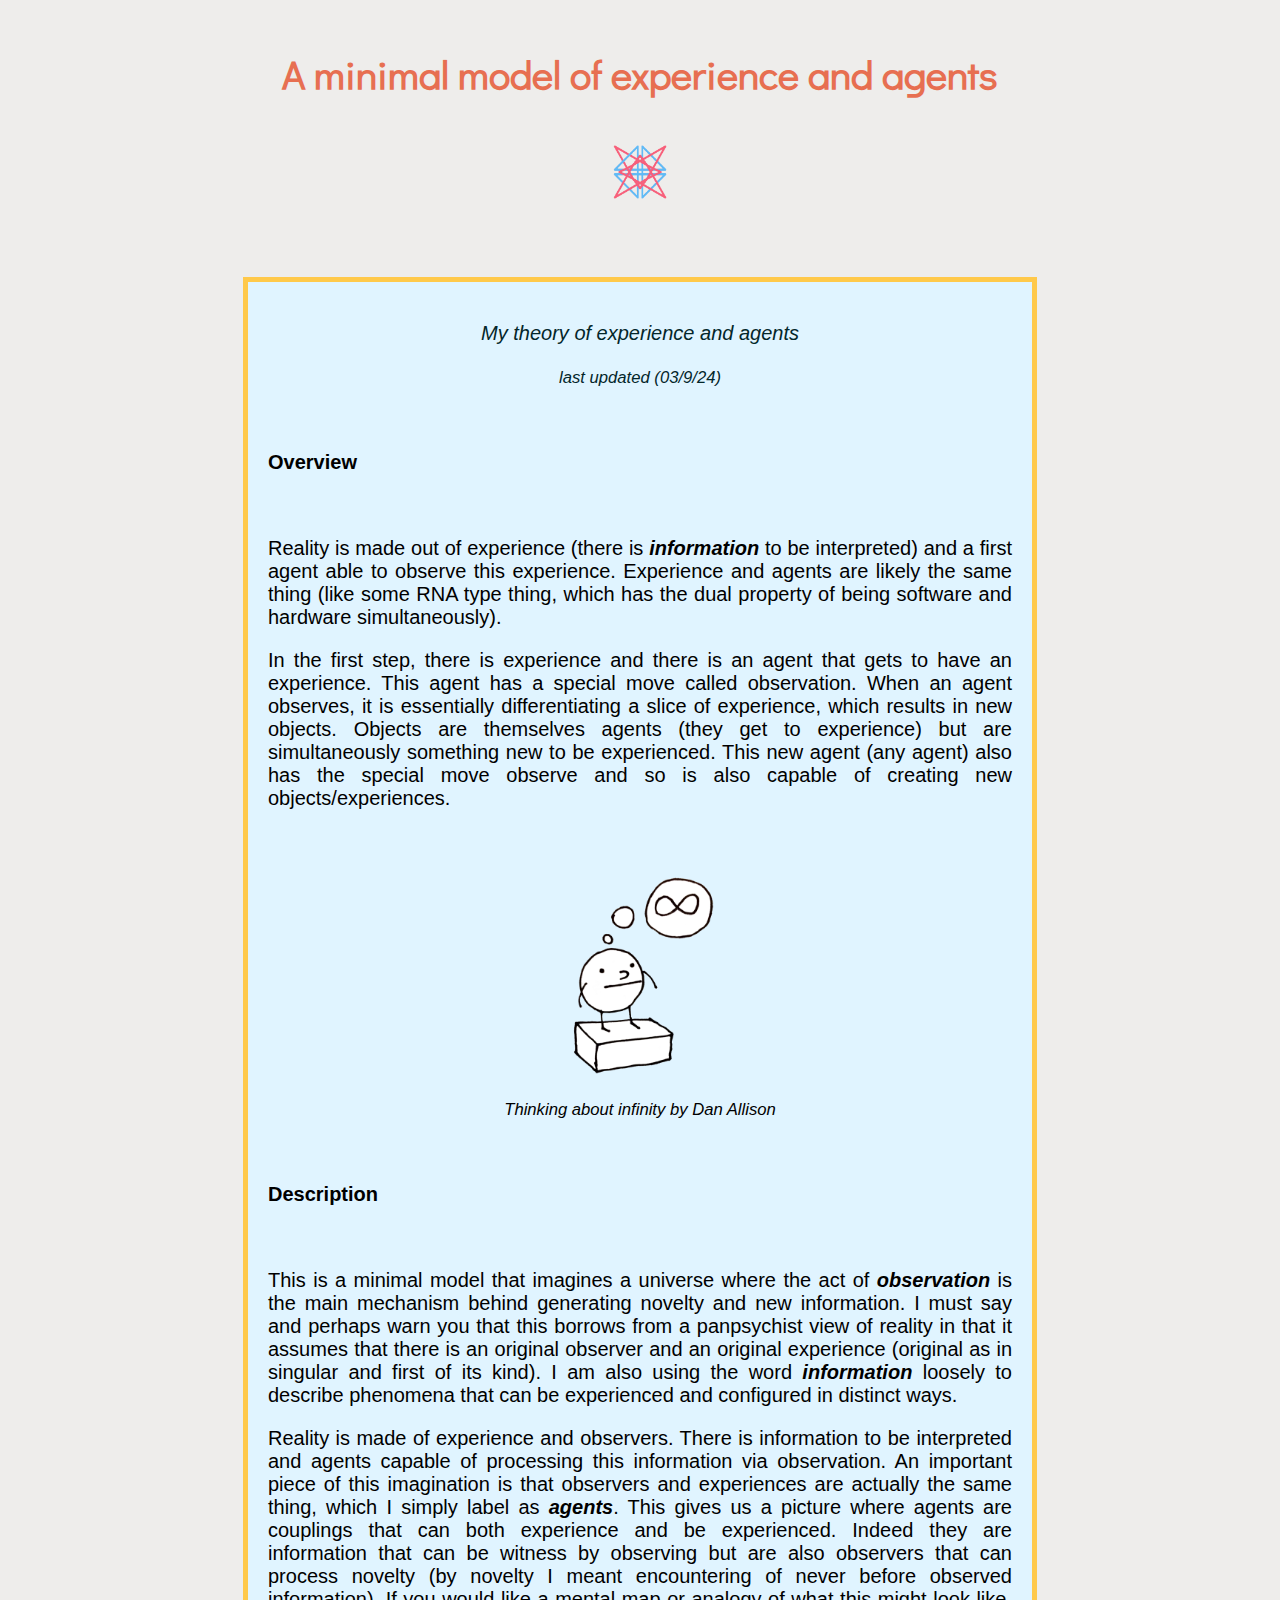
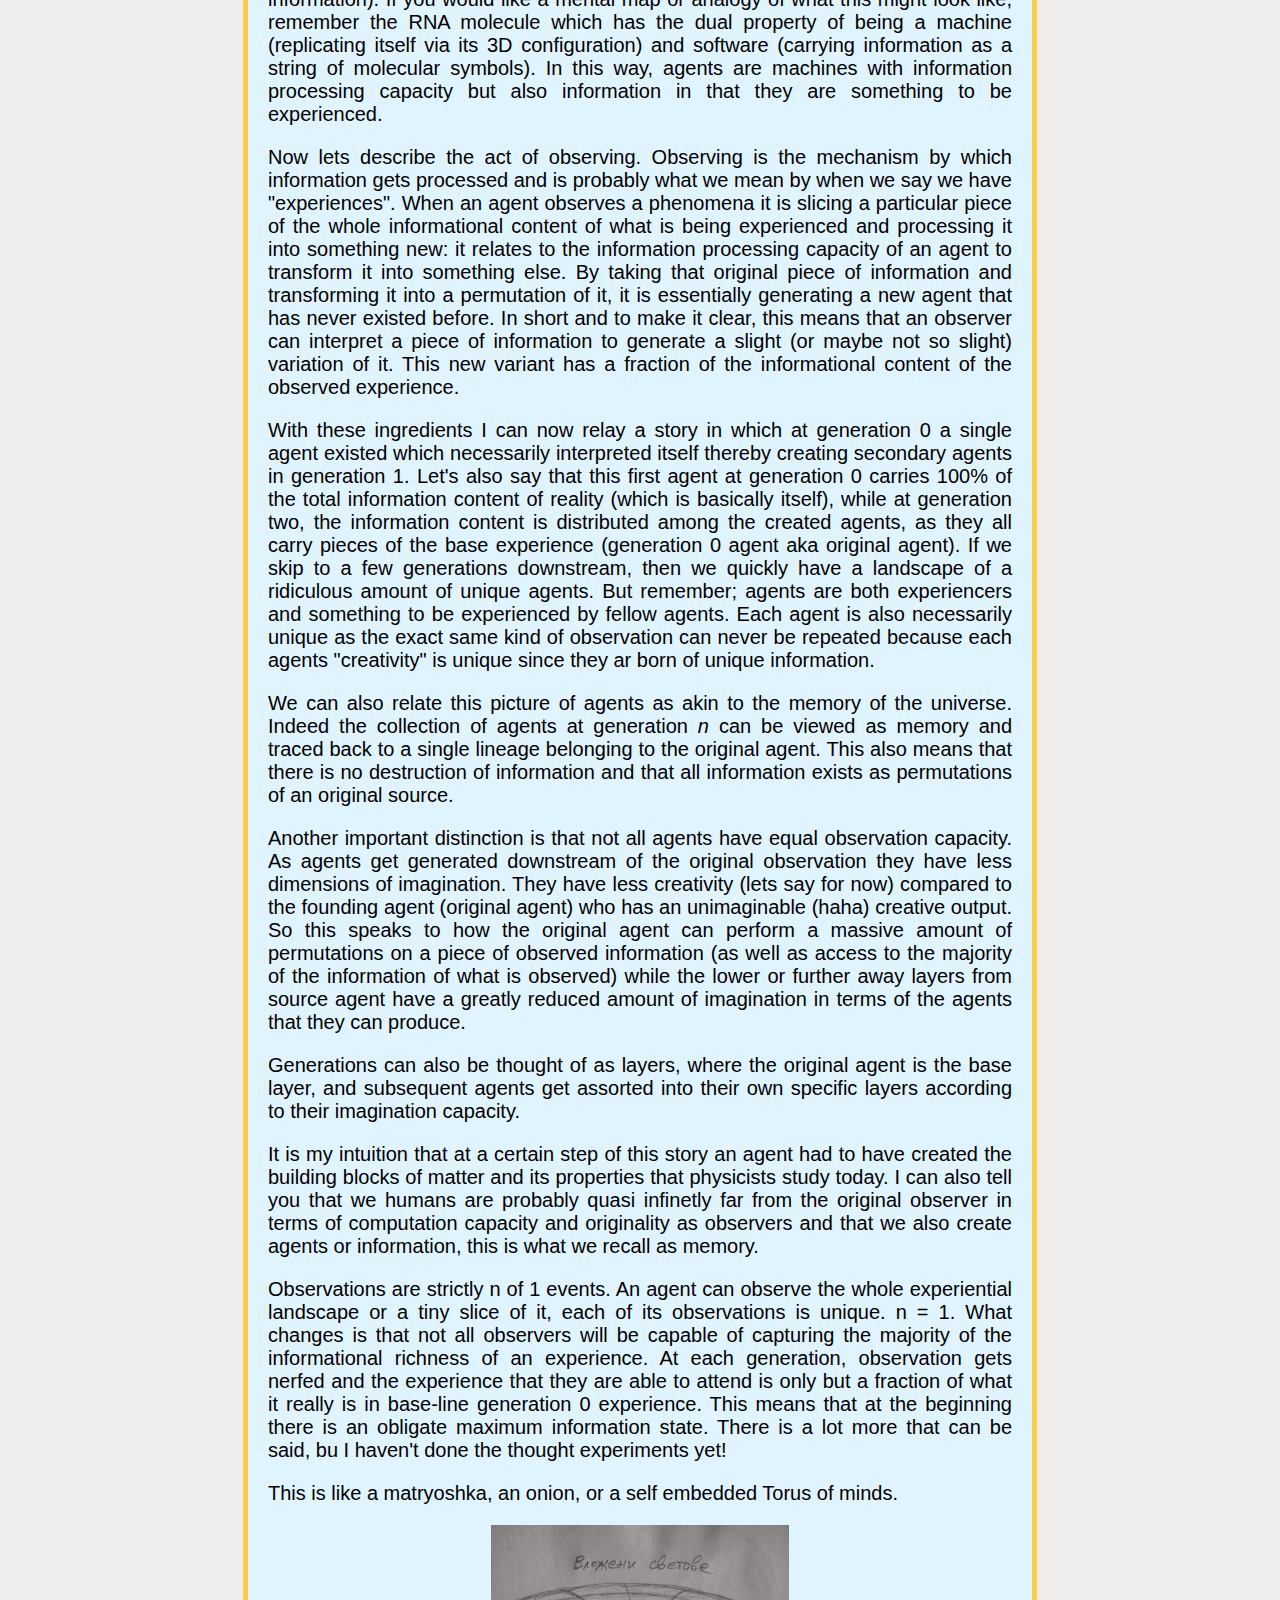
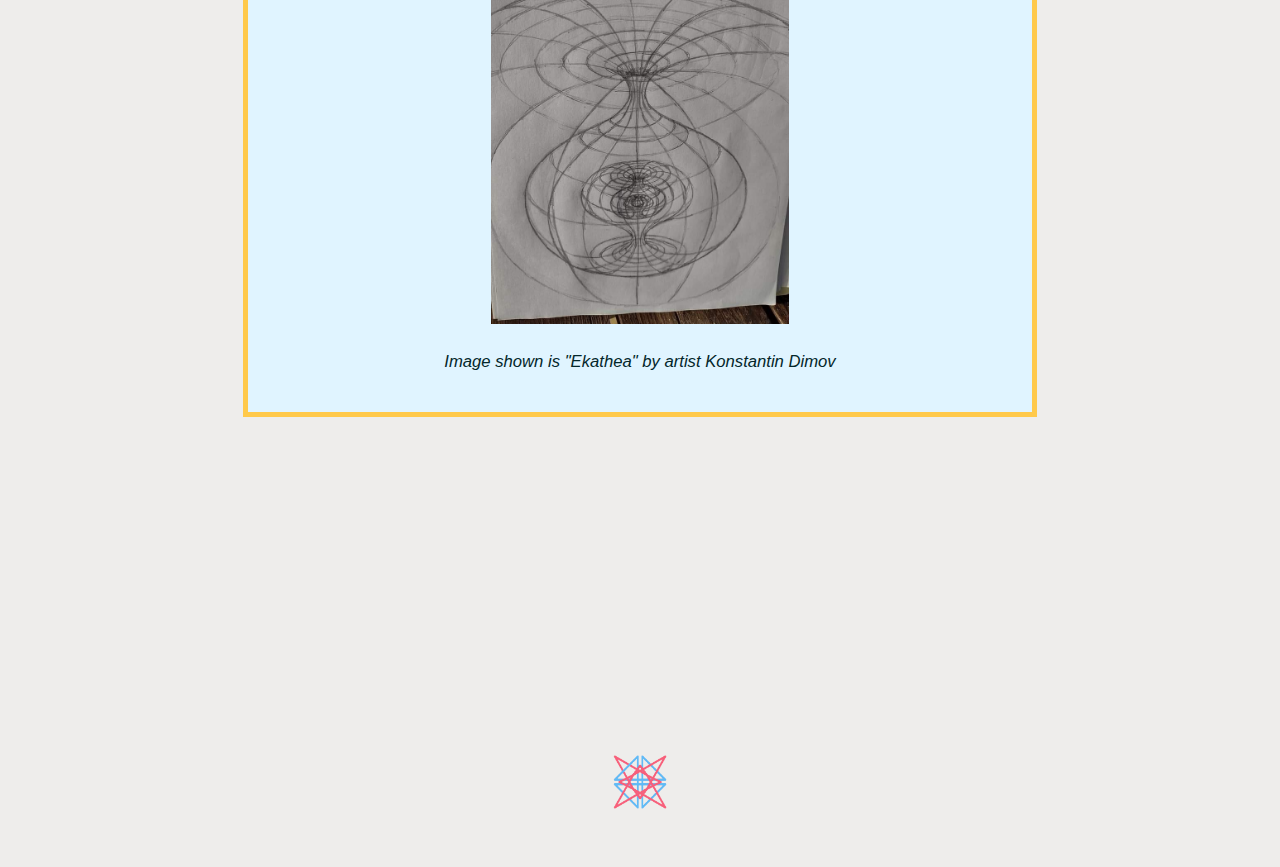
<file: pages/theory_of_agents.html>
<!DOCTYPE html>
<html lang="en">
<head>
	<meta charset="UTF-8">
	<meta name="viewport" content="width=device-width, initial-scale=1.0">
	<title>A general model of experience and agents</title>
	<link rel="stylesheet" href="../style.css"> <!-- Assuming you have a style.css file -->
</head>
<body>
	<header>
		<h1>A minimal model of experience and agents </h1>
		<p class="back-link">
  				<a href="../index.html">
    				<img class="logo" src="../logo_colorful.png" alt="Back to Homepage">
  				</a>
		</p>
	</header>
	<main>
		<section>
			<p><i>My theory of experience and agents</i></p>
			<p><small><i>last updated (03/9/24)</small></i></p>
			<p>&nbsp;</p>
			<div class="justified-text-2">
				<p><b>Overview</b></p>
				<p>&nbsp;</p>
				<p>Reality is made out of experience (there is <i><b>information</b></i> to be interpreted) and a first agent able to observe this experience. Experience and agents are likely the same thing (like some RNA type thing, which has the dual property of being software and hardware simultaneously).</p>
				<p>In the first step, there is experience and there is an agent that gets to have an experience. This agent has a special move called observation. When an agent observes, it is essentially differentiating a slice of experience, which results in new objects. Objects are themselves agents (they get to experience) but are simultaneously something new to be experienced. This new agent (any agent) also has the special move observe and so is also capable of creating new objects/experiences.</p>
				<p>&nbsp;</p>
				<a href="https://x.com/danallison" target="_blank">
  					<img src="../thinking-infinity-400.png" alt="Dan_Allison" class="embedded-images">
				</a>
				<div class="justified-text">
					<p><small><i>Thinking about infinity by Dan Allison </i></small></p>
				</div>
				<p>&nbsp;</p>
				<p><b>Description</b></p>
				<p>&nbsp;</p>
				<p>This is a minimal model that imagines a universe where the act of <i><b>observation</b></i> is the main mechanism behind generating novelty and new information. I must say and perhaps warn you that this borrows from a panpsychist view of reality in that it assumes that there is an original observer and an original experience (original as in singular and first of its kind). I am also using the word <i><b>information</b></i> loosely to describe phenomena that can be experienced and configured in distinct ways.</p>
				<p>Reality is made of experience and observers. There is information to be interpreted and agents capable of processing this information via observation. An important piece of this imagination is that observers and experiences are actually the same thing, which I simply label as <i><b>agents</b></i>. This gives us a picture where agents are couplings that can both experience and be experienced. Indeed they are information that can be witness by observing but are also observers that can process novelty (by novelty I meant encountering of never before observed information). If you would like a mental map or analogy of what this might look like, remember the RNA molecule which has the dual property of being a machine (replicating itself via its 3D configuration) and software (carrying information as a string of molecular symbols). In this way, agents are machines with information processing capacity but also information in that they are something to be experienced. </p>
				<p>Now lets describe the act of observing. Observing is the mechanism by which information gets processed and is probably what we mean by when we say we have "experiences". When an agent observes a phenomena it is slicing a particular piece of the whole informational content of what is being experienced and processing it into something new: it relates to the information processing capacity of an agent to transform it into something else. By taking that original piece of information and transforming it into a permutation of it,  it is essentially generating a new agent that has never existed before. In short and to make it clear, this means that an observer can interpret a piece of information to generate a slight (or maybe not so slight) variation of it. This new variant has a fraction of the informational content of the observed experience. </p>
				<p>With these ingredients I can now relay a story in which at generation 0 a single agent existed which necessarily interpreted itself thereby creating secondary agents in generation 1. Let's also say that this first agent at generation 0 carries 100% of the total information content of reality (which is basically itself), while at generation two, the information content is distributed among the created agents, as they all carry pieces of the base experience (generation 0 agent aka original agent). If we skip to a few generations downstream, then we quickly have a landscape of a ridiculous amount of unique agents. But remember; agents are both experiencers and something to be experienced by fellow agents. Each agent is also necessarily unique as the exact same kind of observation can never be repeated because each agents "creativity" is unique since they ar born of unique information. </p>
				<p>We can also relate this picture of agents as akin to the memory of the universe. Indeed the collection of agents at generation <i> n </i> can be viewed as memory and traced back to a single lineage belonging to the original agent. This also means that there is no destruction of information and that all information exists as permutations of an original source.</p>
				<p>Another important distinction is that not all agents have equal observation capacity. As agents get generated downstream of the original observation they have less dimensions of imagination. They have less creativity (lets say for now) compared to the founding agent (original agent) who has an unimaginable (haha) creative output. So this speaks to how the original agent can perform a massive amount of permutations on a piece of observed information (as well as access to the majority of the information of what is observed) while the lower or further away layers from source agent have a greatly reduced amount of imagination in terms of the agents that they can produce. </p>
				<p>Generations can also be thought of as layers, where the original agent is the base layer, and subsequent agents get assorted into their own specific layers according to their imagination capacity. </p>
				<p>It is my intuition that at a certain step of this story an agent had to have created the building blocks of matter and its properties that physicists study today. I can also tell you that we humans are probably quasi infinetly far from the original observer in terms of computation capacity and originality as observers and that we also create agents or information, this is what we recall as memory.</p>
				<p>Observations are strictly n of 1 events. An agent can observe the whole experiential landscape or a tiny slice of it, each of its observations is unique. n = 1. What changes is that not all observers will be capable of capturing the majority of the informational richness of an experience. At each generation, observation gets nerfed and the experience that they are able to attend is only but a fraction of what it really is in base-line generation 0 experience. This means that at the beginning there is an obligate maximum information state. There is a lot more that can be said, bu I haven't done the thought experiments yet! </p>
				<p>This is like a matryoshka, an onion, or a self embedded Torus of minds. </p>
			</div>
			<img src="Ekathea.jfif" alt="Ekathea">
			<p><small><i>Image shown is "Ekathea" by artist Konstantin Dimov </i></small></p>
		</section>
			<p class="back-link">
  				<a href="../index.html">
    				<img class="logo" src="../logo_colorful.png" alt="Back to Homepage">
  				</a>
			</p>
		</section>
	</main>
</file>
<file: style.css>
/* Importing Google Fonts */
@import url('https://fonts.googleapis.com/css2?family=Didact+Gothic&family=Hind+Vadodara:wght@300;400;500;600;700&family=Pavanam&display=swap');

/* Applying fonts to elements */
h1 {
  font-family: 'Didact Gothic', sans-serif;
}

h2 {
  font-family: 'Palanquin', sans-serif;
  color: #333A73;
}

body {
  font-family: 'Biryani', sans-serif;
  font-size: 20px; /* or any other size you prefer */
  background-color: #EEEDEB; /* other good bckgrnd colors: F7EFE5, E7E8D8 */
  color: #E76F51;
  margin: 0;
  padding: 0;
}

header {
  padding: 1em;
  text-align: center;
}

nav ul {
  list-style: none;
  margin: 0;
  padding: 0;
}

nav li {
  display: inline-block;
  margin-right: 20px;
}

nav a {
  color: #337ab7;
  text-decoration: none;
}

main {
  display: flex;
  flex-direction: column;
  align-items: center;
  padding: 1em;
}

main > section {
  margin-bottom: 300px;
  border-bottom: 5px solid #FFC94A;
}

.logo {
  width: 100px;
  height: 90px;
  vertical-align: middle;
  opacity: 0.6;
}

section {
  display: block; /* Add this line */
  background-color: #E0F4FF; /* Separate borders */
  padding: 1em;
  border-collapse: separate; /* Separate borders */
  border-spacing: 20px; /* Add space between borders */
  border: 5px solid #FFC94A;
  text-align: center; /* Center text horizontally */
  margin: 0 auto; /* Center element horizontally */
  width: 60%; /* Set a width to center the element */
  color: #03262a ;
}

.justified-text {
  text-align: center;
  color: #000000;

}

.justified-text-2 {
  text-align: justify;
  color: #000000;
}

.embedded-images {
  display: block; /* or display: inline-block; depending on your layout */
  margin: 0 auto; /* center the image */
  max-width: 20%; /* ensure image doesn't overflow the container */
  height: auto; /* maintain aspect ratio */
}

img {
  width: 40%; /* sets image width to 50% of parent element's width */
  height: auto; /* maintains aspect ratio */
}

footer {
  padding: 1em;
  text-align: center;
  clear: both;
}

.spacer {
  height: 50px; /* Adjust the height to your liking */
}

.back-link {
  color: red; /* Make the link red to see if it's visible */
  text-decoration: none;
}
</file>
